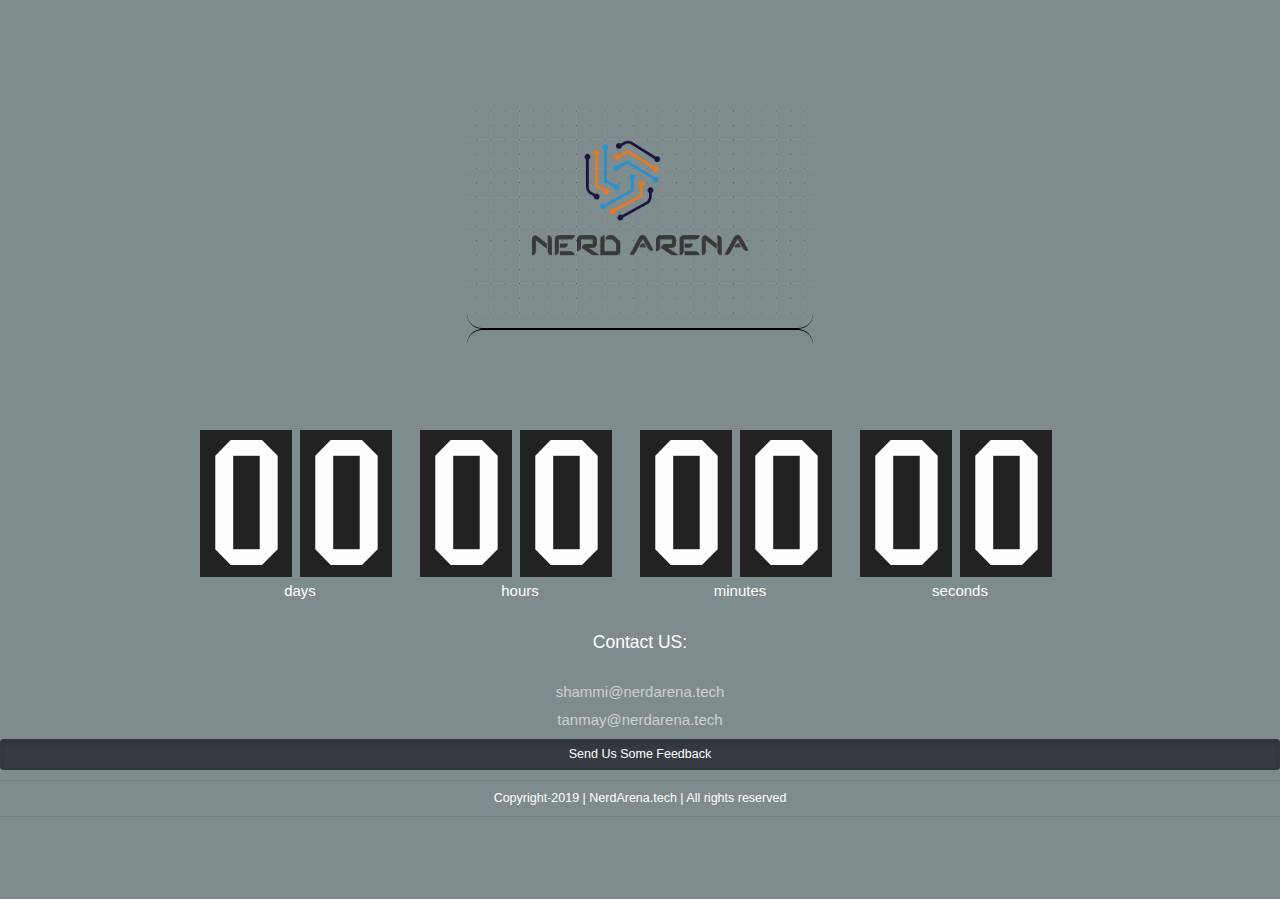
<file: index.html>
<!DOCTYPE html>
<html>
<head>
    <meta http-equiv="Content-Type" content="text/html; charset=utf-8" />
    <title>Nerd Arena</title>
    <link href="css/style.css" rel="stylesheet" />
    <link href="css/mb-comingsoon-iceberg.css" rel="stylesheet"/>
    <link rel="stylesheet" href="https://stackpath.bootstrapcdn.com/bootstrap/4.3.1/css/bootstrap.min.css" integrity="sha384-ggOyR0iXCbMQv3Xipma34MD+dH/1fQ784/j6cY/iJTQUOhcWr7x9JvoRxT2MZw1T" crossorigin="anonymous">
    <link href="landscape_animation_css.css"/>
 </head>
<body>
    <section class="gray color-2 ">
        <div class="inner-page">
            <div class="row">
                <div class="col-xs-4 col-xs-offset-4">
                    <img class="img-responsive centered" src="img/Nerd.png" />
                    <hr class="style-seven">
                </div>
                    <!-- <hr class="style-seven"> -->
            </div>
            <div class="text-center hgroup">
                <!-- <h1 class="page-headline large">Nerd Arena</h1> -->
                <!-- <h3>Your New Favourite Tech News Website Is Coming Soon!</h3> -->
            </div>
        </div>
        <div class="row centered text-center" id="myCounter"></div>
        <div class="text-center">
            <h3> Contact US: </h3><br>
            <p><a href="mailto:sanmay@nerdarena.tech" title="Write us"><h4>shammi@nerdarena.tech</h4></a>
            </p>
            <p><a href="mailto:tanmay@nerdarena.tech" title="Write us"><h4>tanmay@nerdarena.tech</h4></a>
            </p>

        </div>
        <!-- <button type="button" class="btn btn-outline-dark btn-lg btn-block"> Send Us Some Feedback </button> -->
        <a href="https://forms.gle/qGjstH9bkYJ8chVQA" class="btn btn-lg active btn-outline-dark btn-block" role="button" aria-pressed="true">Send Us Some Feedback</a>
        <a href="landscape_animation_html.html"></a>
        <hr>
            <center> <h5> Copyright-2019     |      NerdArena.tech       |        All rights reserved </h5></center>
        <hr>

    </section>
    <script src="//ajax.googleapis.com/ajax/libs/jquery/1.10.2/jquery.min.js"></script>
    <script>
        if (typeof jQuery == 'undefined') {
            document.write(unescape("%3Cscript src='js/Lib/jquery-1.11.0.min.js' type='text/javascript'%3E%3C/script%3E"));
        }
    </script>
    <script src="landscape_animation_JS.js"></script>
    <script src="js/jquery.mb-comingsoon.min.js"></script>
    <script type="text/javascript">
        $(function () {
            var $section = $('section');
            $(window).on("resize", function () {
                var dif = Math.max($(window).height() - $section.height(), 0);
                var padding = Math.floor(dif / 2) + 'px';
                $section.css({ 'padding-top': padding, 'padding-bottom': padding });
            }).trigger("resize");
            $('#myCounter').mbComingsoon({ expiryDate: new Date(2020, 1, 1, 1, 1), speed:100 });
            setTimeout(function () {
                $(window).resize();
            }, 200);
        });

    </script>

</body>
</html>
</file>
<file: css/mb-comingsoon-iceberg.css>
@import url(http://fonts.googleapis.com/css?family=Iceberg&text=0123456789);
.counter-group {
  margin: 30px auto;
  display: inline-block;
}
hr.style-seven {
    overflow: visible; /* For IE */
    height: 30px;
    border-style: solid;
    border-color: black;
    border-width: 1px 0 0 0;
    border-radius: 20px;
}
hr.style-seven:before { /* Not really supposed to work, but does */
    display: block;
    content: "";
    height: 30px;
    margin-top: -31px;
    border-style: solid;
    border-color: black;
    border-width: 0 0 1px 0;
    border-radius: 20px;
}
.counter-group:before,
.counter-group:after {
  content: " ";
  display: table;
}
.counter-group:after {
  clear: both;
}
.counter-block {
  float: left;
  margin-right: 20px;
}
.counter-block .counter {
  position: relative;
  width: 200px;
  height: 150px;
  overflow: hidden;
  font-family: Iceberg, sans-serif;
}
.counter-block .counter .number {
  padding: 1%;
  width: 46%;
  height: 98%;
  background-color: #222;
  color: #fefefe;
  position: absolute;
  font-size: 180px;
  line-height: 150px;
  top: -10000px;
}
.counter-block .counter .number.tens {
  left: 0;
}
.counter-block .counter .number.units {
  left: 50%;
}
.counter-block .counter .number.hundreds {
  display: none;
}
.counter-block .counter .number.show {
  top: 0;
  z-index: 2;
}
.counter-block .counter .number.hidden-down {
  top: 100%;
}
.counter-block .counter .number.hidden-up {
  top: -100%;
  z-index: 100;
}
.counter-block .counter.with-hundreds {
  width: 300px;
}
.counter-block .counter.with-hundreds .number {
  width: 30.66%;
}
.counter-block .counter.with-hundreds .number.tens {
  left: 33.33%;
}
.counter-block .counter.with-hundreds .number.units {
  left: 66.66%;
}
.counter-block .counter.with-hundreds .number.hundreds {
  display: block;
  left: 0;
}
.counter-block .counter-caption {
  font-size: 150%;
}
@media (max-width: 992px) {
  .counter-group {
    margin: 10px auto;
  }
  .counter-block {
    margin-right: 10px;
  }
  .counter-block .counter {
    width: 120px;
    height: 90px;
    overflow: hidden;
    font-weight: 700;
  }
  .counter-block .counter .number {
    font-size: 108px;
    line-height: 90px;
  }
  .counter-block .counter.with-hundreds {
    width: 180px;
  }
  .counter-block .counter-caption {
    font-size: 100%;
  }
}
@media (max-width: 768px) {
  .counter-group {
    margin: 0 auto;
  }
  .counter-block {
    margin-right: 8px;
  }
  .counter-block .counter {
    width: 96px;
    height: 80px;
  }
  .counter-block .counter .number {
    font-size: 86px;
    line-height: 72px;
  }
  .counter-block .counter.with-hundreds {
    width: 144px;
  }
  .counter-block .counter-caption {
    font-size: 85%;
  }
}
@media (max-width: 480px) {
  .counter-block .counter {
    width: 70px;
    height: 50px;
  }
  .counter-block .counter .number {
    font-size: 55px;
    line-height: 50px;
  }
  .counter-block .counter.with-hundreds {
    width: 91px;
  }
  .counter-block .counter-caption {
    font-size: 70%;
  }
}
</file>
<file: landscape_animation_css.css>
@import url(https://fonts.googleapis.com/css?family=Open+Sans:300);

/* Global Styles
  ---------------------------------------------- */
  html {font-family: 'Open Sans', sans-serif; background: #0D133A; height:100%; font-size: 100%; text-size-adjust: 100%; -ms-text-size-adjust: 100%; font-smoothing: antialiased;overflow: hidden;position: relative;}
  body {height:100%;overflow: hidden; margin: 0; font-size: 1em; line-height: 1.4; position: relative;}
  img { border: 0; -ms-interpolation-mode: bicubic; vertical-align: middle; }
  svg:not(:root) { overflow: hidden; }
  a{color: white;text-decoration: none;}

/* Animation globals
  ---------------------------------------------- */
  #landscape, .land, #bottom, .stags,.stag, .counter:before, #lensFlare, .sunMask{
    animation-duration: 60s;
    animation-iteration-count: infinite;
    animation-timing-function: linear;  
  }

/* Background gradients
  ---------------------------------------------- */
  #sky{
    height: 60%;
    margin-bottom: -6px;
    position: absolute;
    top: 0px;
    z-index: 2;
  }
#sky-rect{height:100%;}

  #reflection, #sunMask{
    height: 40%;
    position: absolute;
    top: 60%;
    z-index: 4;
  }
#reflection-rect{height:100%;}
  #sunMask{
    background: #0D133A;
    height: 40%;
    position: absolute;
    top: 60%;
    width: 100%;
  }

/* Stag
  ---------------------------------------------- */
  #stag{
    position: absolute;
    bottom: 15.3%;
    width: 6.3%;
    left: 38%;
    z-index: 5;
  }
  .stag{
    width:100%;
    position: absolute;
    bottom: 0px;
  }
  .stags{
    animation-name: stags;
    animation-delay:1s;
  }
  @keyframes stags{ 
    0% { fill:#0D141E;}
    4% { fill:#101522;}
    8% { fill:#121726;}
    12% { fill:#141829;}
    16% { fill:#1C1E3C;}
    20% { fill:#22214F;}
    24% { fill:#262262;}
    28% { fill:#1D4065;}
    32% { fill:#125768;}
    36% { fill:#1E4553;}
    40% { fill:#1E404E;}
    44% { fill:#1E3B49;}
    48% { fill:#1D3643;}
    52% { fill:#1C313E;}
    56% { fill:#1C3344;}
    60% { fill:#1C3449;}
    64% { fill:#1B344F;}
    68% { fill:#183454;}
    72% { fill:#242B4A;}
    76% { fill:#2B2241;}
    80% { fill:#24203C;}
    84% { fill:#1D1D37;}
    88% { fill:#151A32;}
    92% { fill:#14192C;}
    96% { fill:#111725;}
    100% { fill:#0D141E;}
  }
  #stag1{
    animation-name: stag_one;
    width: 108%;
    left: -20%;
    
  }
  @keyframes stag_one{ 
    0% {opacity:1.0;}
    15% {opacity:1.0;}
    20% {opacity:0.0;}
    90% {opacity:0.0;}
    95% {opacity:1.0;}
    100% {opacity:1.0;}
  }
  #stag2{
    animation-name: stag_two;
  }
  @keyframes stag_two{ 
    0% {opacity:0.0;}
    17% {opacity:0.0;}
    20% {opacity:1.0;}
    40% {opacity:1.0;}
    45% {opacity:0.0;}
    65% {opacity:0.0;}
    70% {opacity:1.0;}
    90% {opacity:1.0;}
    95% {opacity:0.0;}
    100% {opacity:0.0;}
  }
  #stag3{
    animation-name: stag_three;
    width: 144%;
    left: -10%;
    bottom: -3%;
  }
  @keyframes stag_three{ 
    0% {opacity:0.0;}
    15% {opacity:0.0;}
    20% {opacity:0.0;}
    40% {opacity:0.0;}
    45% {opacity:1.0;}
    65% {opacity:1.0;}
    70% {opacity:0.0;}
    100% {opacity:0.0;}
  }

/* Sun
  ---------------------------------------------- */
  .sunMask{
    position:absolute;
    width:100%;
    height:100%;
    -webkit-mask-image: gradient(linear, left 50%, left 60%, from(rgba(0,0,0,1)), to(rgba(0,0,0,0)));
    z-index: 4;
    mix-blend-mode: screen;  
    animation-name: sunFocus;
  }
  @keyframes sunFocus{ 
    0% { filter: blur(10px);opacity:0;}
    16% {filter: blur(10px);}
    20% {filter: blur(10px);}
    25% {filter: blur(5px);opacity:0;}
    30% {filter: blur(0px);opacity:1;}
    80% {filter: blur(0px);opacity:1;}
    88% {filter: blur(5px);opacity:0;}
    100% {filter: blur(10px);opacity:0;}
  }
  .sun{
    width: 100%;
    padding-bottom: 100%;
    position:absolute;   
    right: -51%;
    top: -330%;
  }
  .sun div{
    background: transparent url(https://s3-us-west-2.amazonaws.com/s.cdpn.io/21555/sun.svg);
    position: absolute;
    top: 0; bottom: 0; left: 0; right: 0;
  }    
  .suncrane{
    animation: suncrane 60s linear infinite; 
    position:absolute;
    width: 21%;
    height: 4%;
    background: transparent;
    margin: auto;
    top: 57%;
    left: 0;
    right: 0;
  }
  @keyframes suncrane{ 
    0% {transform:rotate(90deg);}
    100% {transform:rotate(-270deg);}
  }
  .sun:before{
    display:block; 
    content:' '; 
    animation: glare 60s linear infinite;  
    position:absolute;
    width: 120%;
    height: 120%;
    background: url(https://s3-us-west-2.amazonaws.com/s.cdpn.io/21555/glare.svg) no-repeat scroll center;
    top: -10%;
    left: -10%;
    background-size: 100%;
  } 

  @keyframes glare{ 
    from {transform:rotate(90deg);opacity:0.0;}
    30%{opacity:0.0;}
    36%{opacity:1.0;}
    68%{opacity:1.0;}
    74%{opacity:0.0;}
    to {transform:rotate(450deg);opacity:0.0;}
  }


  .sun:after{display: block; content:' '; position:absolute;background: white;width: 10%;height: 10%;top: 45%;border-radius: 100%;margin: auto;left: 0;right: 0;box-shadow: 0px 0px 80px 30px white;}

/* Clouds
  ---------------------------------------------- */
  .clouds{
    position: absolute;
    width: 100%;
    z-index: 4;  mix-blend-mode: screen;
    height: 100%;
  }
  .clouds svg{
    width: 60%;
    position: absolute;
    top: 51%;
    filter: blur(2px);
    opacity: 0.4;
    left: -60%;
    animation-duration: 60s;
    animation-iteration-count: infinite;
    animation-timing-function: linear;  
  animation-name: clouds;
  }
  @keyframes clouds{ 
    0% {transform: translate3d(110%, 0px, 0px);opacity: 0.0;}
    19%{opacity: 0.0;filter: blur(5px);}
    25%{opacity: 0.3;filter: blur(2px);}
    50%{opacity: 0.6;}
    75%{opacity: 0.2;}
    90%{opacity: 0.0;}
    100% {transform: translate3d(150%, 0px, 0px);opacity: 0.0}
  }

/* Lens flare
  ---------------------------------------------- */
  .lighting{
    width: 100%;
    height: 100%;
    position: absolute;
    z-index: 8;  
    opacity: 0.3;
    -webkit-mask-image: gradient(linear, left 50%, left 60%, from(rgba(0,0,0,1)), to(rgba(0,0,0,1)));
    mix-blend-mode: screen;
    pointer-events: none;
    filter: blur(3px);
  }
  .lighting .suncrane{
    width: 100%;
  }
  #lensFlare{ 
    transform: rotate(16deg) translate3d(9%, -47%, 0px) scale(1); 
    animation-name: flaring;
  }

  @keyframes flaring{ 
    0% { transform: rotate(16deg) translate3d(9%, -47%, 0px) scale(1); opacity: 0.0;}
    28% { transform: rotate(16deg) translate3d(9%, -47%, 0px) scale(1); opacity: 0.0; }
    35% { transform: rotate(16deg) translate3d(9%, -47%, 0px) scale(1); opacity: 1.0; }
    70% { transform: rotate(16deg) translate3d(9%, -47%, 0px) scale(1); opacity: 1.0; } 
    78% { transform: rotate(16deg) translate3d(9%, -47%, 0px) scale(1); opacity: 0.0; }
    100% { transform: rotate(16deg) translate3d(9%, -47%, 0px) scale(1); opacity: 0.0; }
  }

/* Sun on lake twinkles
  ---------------------------------------------- */
  .twinkleWrap{
    position: absolute;
    z-index: 4;
    width:100%;
    height:100%;
    top:0; 
    opacity: 0.55;
  }

  .twinkles{
      width: 2.3%;
      position: absolute;
      right: 49.2%;
      top: 72.5%;
      animation: twinkles 60s linear infinite;
  }
  @keyframes twinkles{ 
    0% {transform: translate(450%, 0%);opacity:0.0;}
    32%{opacity:0.0;}
    34%{opacity:1.0;}
    36.5% {transform: translate(450%, 0%);}
    54% {transform: translate(0%, 0%);}
    72% {transform: translate(-450%, 0%);opacity:1.0;}
    78%{opacity:0.0;}
    100% {transform: translate(-450%, 0%);opacity:0.0;}
  }
  .twinkles:before{
    content:' '; 
    display: none;
    position:absolute;
    height: 600px;
    width:3px;
    background:red;
    top: -600px;
    left: 50%;
  }
  .twinkles svg{
      width: 100%;
      position: absolute;
      top: 0;
  }
  #twinkle1{
    animation: twinkle1 2s linear infinite;
  }
  @keyframes twinkle1{ 
    0% {opacity:1.0;}
    33.33% {opacity:0.0;}
    66.66% {opacity:0.0;}
    99.99% {opacity:1.0;}
    100% {opacity:1.0;}
  }
  #twinkle2{  animation: twinkle2 2s linear infinite;
  }
  @keyframes twinkle2{ 
    0% {opacity:0.0;}
    33.33% {opacity:1.0;}
    66.66% {opacity:0.0;}
    99.99% {opacity:0.0;}
    100% {opacity:0.0;}
  }
  #twinkle3{ animation: twinkle3 2s linear infinite;
  }
  @keyframes twinkle3{ 
    0% {opacity:0.0;}
    33.33% {opacity:0.0;}
    66.66% {opacity:1.0;}
    99.99% {opacity:0.0;}
    100% {opacity:0.0;}
  }

/* Vignette
  ---------------------------------------------- */
  .vignette{
    background: radial-gradient(transparent 60%, rgb(1, 14, 39) 130%);
    background-size: cover;
    height: 100%;
    z-index: 9;
    position: absolute;
    width: 100%; 
    pointer-events: none;
}

/* Stars
  ---------------------------------------------- */
  .stars{
    height: 100%;
    z-index: 2;
    position: absolute;
    width: 100%; 
     
    overflow: hidden;
  }
  .starWrap{
    height: 60%;
    width: 100%; 
    position:relative;
  }
  .starProject{
    overflow: hidden;
  }
  .starReflect{
    overflow: hidden;
    height: 40%;
    opacity: 0.9;
    top: 1%;
  }
  #stars{
    position: absolute;
    width: 120%;
    border-radius: 100%;
    margin: auto;
    left: -10%;
    right: 0;
    animation: stars 120s linear infinite;  
    transform: rotate(0deg);
    top: -35%;
  }

  @keyframes stars{ 
    100% {transform: rotate(-360deg);}
  }

  #starReflection{
    position: absolute;
    width: 120%;
    border-radius: 100%;
    margin: auto;
    left: -10%;
    right: 0;
    animation: starsReflect 120s linear infinite;  
    transform: rotate(0deg);
    top:initial;
    bottom: -102%;
  }
  @keyframes starsReflect{ 
    100% {transform: rotate(360deg);}
  }

/* Sprites 
  ----------------------------------------------- */
  .spriteWrap{
    height: 100%;
    width: 100%;
    position: absolute;
    z-index: 13;
    animation: sprites 60s linear infinite;    
    pointer-events: none;
  }
  @keyframes sprites{ 
    0% {opacity:0.8;}
    20% {opacity:0.8;}
    25%{opacity:0.0;}
    73% {opacity:0.0;}
    90% {opacity:0.8;}
    100% {opacity:0.8;}
  }

  #sprites{
    height: 100%;
    width: 100%;
  }

/* Controls
  ---------------------------------------------- */
  .controls{
    position:absolute;
    top:0px;
    width 20%;
    z-index: 10;
    background: rgba(0, 0, 0, 0.16);
    height: 100%;
    width: 380px;
    padding: 23px;
    transform: translate3d(-250px, 0px, 0px); 
    -moz-transform: translate3d(-250px, 0px, 0px); 
    -o-transform: translate3d(-250px, 0px, 0px); 
    -ms-transform: translate3d(-250px, 0px, 0px); 
    transform: translate3d(-250px, 0px, 0px);
    opacity: 0;
  }
  .controls, .controls *{
    box-sizing: border-box;
    -moz-box-sizing: border-box;
    box-sizing: border-box;
    transition: all 0.25s ease; -moz-transition: all 0.25s ease; -o-transition: all 0.25s ease; transition: all 0.25s ease;
  }
  .controls:hover{
    transform: translate3d(0px, 0px, 0px);
    -moz-transform: translate3d(0px, 0px, 0px);
    -o-transform: translate3d(0px, 0px, 0px);
    -ms-transform: translate3d(0px, 0px, 0px);
    transform: translate3d(0px, 0px, 0px);
    opacity: 1.0;
  }
  .controls ul{
    margin: 0px;
    padding: 0px;
    list-style: none;
  }
  .controls ul li{
    border-bottom: 1px solid rgba(255, 255, 255, 0.09);
    color: white;
  }
  .controls ul li span.title{
    display: inline-block;
    padding: 10px 0px;
  }
  .controls ul li a{
    display: block;
    padding: 10px 0px;
  }
  .controls ul li a:hover{
    padding-left: 10px;
  }
  .controls ul li a.active{}
  .controls ul li a.active:after{content: 'on';float: right;}
  .controls audio{
    width: 100%;
    opacity: 0.2;
    position: relative;
    width: 80%;
    display: inline-block;
    top: 8px;
    float: right;
  }
  .controls audio:hover{opacity:1.0;}
  .noise{
    width:100%;
    height:100%;
    background:transparent;
    opacity:0.03;
    z-index: 9;
    position: absolute;
    top: 0;
    pointer-events: none;
  }
  .noise.active{
    background: transparent url(https://s3-us-west-2.amazonaws.com/s.cdpn.io/21555/static2.gif);
    opacity: 0.015;
    background-size: 620px;
  }
  .counter{
    color: rgba(255, 255, 255, 0.12);
    position: absolute;
    width: calc(100% - 46px);
    bottom: 21px;
    text-align:justify;
    font-size: 0px;
  }
  .counter:before{
    content: ':';
    display:inline-block;
    position: absolute;
    animation-name: timer;
    background: rgba(255, 255, 255, 0.03);
    text-align: right;
    left:0px;
    bottom: 0px;
    color: transparent;
    border-right: 1px solid rgba(255, 255, 255, 0.13);
    line-height: 34px;
  }
  @keyframes timer{ 
    0% { width:0%; }
    100% { width:100%; }
  }

/* Landscape
  ---------------------------------------------- */
  #landscape{
    width: 100.02%;
    position: absolute;
    bottom: 11%;
    z-index: 5;
    animation-name: focus;
  }
   @keyframes focus{ 
    0% { filter: blur(5px);}
    16% {filter: blur(2px);}
    20% {filter: blur(0px);}
    80% {filter: blur(0px);}
    88% {filter: blur(2px);}
    100% {filter: blur(5px);}
  }

  #bottom{
    animation-name: bottomFill;
    height: 100%;
    position: absolute;
    top: 88%;
    width: 100%;
    z-index: 5;
    animation-delay:1s;
  }
  @keyframes bottomFill{ 
    0% { background:#0D141E; }
    4% { background:#101522; }
    8% { background:#121726; }
    12% { background:#141829; }
    16% { background:#1C1E3C; }
    20% { background:#22214F; }
    24% { background:#262262; }
    28% { background:#1D4065; }
    32% { background:#125768; }
    36% { background:#1E4553; }
    40% { background:#1E404E; }
    44% { background:#1E3B49; }
    48% { background:#1D3643; }
    52% { background:#1C313E; }
    56% { background:#1C3344; }
    60% { background:#1C3449; }
    64% { background:#1B344F; }
    68% { background:#183454; }
    72% { background:#242B4A; }
    76% { background:#2B2241; }
    80% { background:#24203C; }
    84% { background:#1D1D37; }
    88% { background:#151A32; }
    92% { background:#14192C; }
    96% { background:#111725; }
    100% { background:#0D141E; }
  }

  /* Land - layer 1 animation */
  #landscape .layer1 {
      fill:#F1F2F2;
      animation-name: layer1;
      animation-delay:1s;
  }
  @keyframes layer1{ 
    0% { fill:#244154; }
    4% { fill:#344358; }
    8% { fill:#42465D; }
    12% { fill:#4F4761; }
    16% { fill:#7E5773; }
    20% { fill:#A3517F; }
    24% { fill:#F3829F; }
    28% { fill:#D4B2AF; }
    32% { fill:#AEDABB; }
    36% { fill:#A1D6D6; }
    40% { fill:#9ED5DD; }
    44% { fill:#9AD4E4; }
    48% { fill:#97D3EA; }
    52% { fill:#92D3F4; }
    56% { fill:#95C8DA; }
    60% { fill:#96BDC5; }
    64% { fill:#96B3B2; }
    68% { fill:#96AA9E; }
    72% { fill:#AF866A; }
    76% { fill:#C0633B; }
    80% { fill:#9D5E51; }
    84% { fill:#7B5960; }
    88% { fill:#59546D; }
    92% { fill:#484E64; }
    96% { fill:#37475C; }
    100% { fill:#244154; }
  }

  /* Land - layer 2 animation */
  #landscape .layer2 {
      fill:#E6E7E8;
      animation-name: layer2;
      animation-delay:1s;
  }
  @keyframes layer2{ 
    0% { fill:#0F2B46; }
    4% { fill:#1C2D4A; }
    8% { fill:#272E4E; }
    12% { fill:#302F52; }
    16% { fill:#663966; }
    20% { fill:#913776; }
    24% { fill:#D94A93; }
    28% { fill:#BB94AD; }
    32% { fill:#76CCCE; }
    36% { fill:#6BAEC9; }
    40% { fill:#62A7CA; }
    44% { fill:#59A0CB; }
    48% { fill:#5099CC; }
    52% { fill:#4692CF; }
    56% { fill:#4D8FBD; }
    60% { fill:#518CAF; }
    64% { fill:#548AA1; }
    68% { fill:#578793; }
    72% { fill:#7E6768; }
    76% { fill:#8F4244; }
    80% { fill:#74404D; }
    84% { fill:#593D55; }
    88% { fill:#393B5D; }
    92% { fill:#2C3655; }
    96% { fill:#1F304E; }
    100% { fill:#0F2B46; }
  }

  /* Land - layer 3 animation */
  #landscape .layer3 {
      fill:#D1D3D4;
      animation-name: layer3;
      animation-delay:1s;
  }
  @keyframes layer3{ 
    0% { fill:#0F2944; }
    4% { fill:#1B2B47; }
    8% { fill:#252C4B; }
    12% { fill:#2E2D4E; }
    16% { fill:#5F3663; }
    20% { fill:#863572; }
    24% { fill:#C8458D; }
    28% { fill:#A48BAB; }
    32% { fill:#68BFC7; }
    36% { fill:#54A4C8; }
    40% { fill:#4F9EC8; }
    44% { fill:#4B98C7; }
    48% { fill:#4691C7; }
    52% { fill:#408BC8; }
    56% { fill:#4688B7; }
    60% { fill:#4984A9; }
    64% { fill:#4C819C; }
    68% { fill:#4E7E8F; }
    72% { fill:#776167; }
    76% { fill:#893E45; }
    80% { fill:#6F3C4C; }
    84% { fill:#543A52; }
    88% { fill:#353758; }
    92% { fill:#2A3351; }
    96% { fill:#1E2E4A; }
    100% { fill:#0F2944; }
  }

  /* Land - layer 4 animation */
  #landscape .layer4 {
      fill:#BCBEC0;
      animation-name: layer4;
      animation-delay:1s;
  }
  @keyframes layer4{ 
    0% { fill:#0F2841; }
    4% { fill:#1A2945; }
    8% { fill:#232A48; }
    12% { fill:#2B2A4B; }
    16% { fill:#59335F; }
    20% { fill:#7C336D; }
    24% { fill:#B84089; }
    28% { fill:#9683A5; }
    32% { fill:#57B5C1; }
    36% { fill:#4798BD; }
    40% { fill:#4391BC; }
    44% { fill:#408BBB; }
    48% { fill:#3D85BA; }
    52% { fill:#397FBA; }
    56% { fill:#3E7DAC; }
    60% { fill:#407AA1; }
    64% { fill:#427896; }
    68% { fill:#44768B; }
    72% { fill:#705B66; }
    76% { fill:#823B46; }
    80% { fill:#69394B; }
    84% { fill:#503650; }
    88% { fill:#323454; }
    92% { fill:#27304D; }
    96% { fill:#1C2C47; }
    100% { fill:#0F2841; }
  }

  /* Land - layer 5 animation */
  #landscape .layer5 {
      fill:#A7A9AC;
      animation-name: layer5;
      animation-delay:1s;
  }
  @keyframes layer5{ 
    0% { fill:#0E263F; }
    4% { fill:#192742; }
    8% { fill:#212745; }
    12% { fill:#292848; }
    16% { fill:#51305B; }
    20% { fill:#6E3068; }
    24% { fill:#A23B82; }
    28% { fill:#84799F; }
    32% { fill:#44AABC; }
    36% { fill:#3A8DB3; }
    40% { fill:#3887B1; }
    44% { fill:#3680AF; }
    48% { fill:#347AAD; }
    52% { fill:#3273AB; }
    56% { fill:#3672A1; }
    60% { fill:#387198; }
    64% { fill:#396F90; }
    68% { fill:#3A6E87; }
    72% { fill:#695565; }
    76% { fill:#7C3747; }
    80% { fill:#64354A; }
    84% { fill:#4B334D; }
    88% { fill:#2E314F; }
    92% { fill:#252D4A; }
    96% { fill:#1B2A44; }
    100% { fill:#0E263F; }
  }

  /* Land - layer 6 animation */
  #landscape .layer6 {
      fill:#939598;
      animation-name: layer6;
      animation-delay:1s;
  }
  @keyframes layer6{ 
    0% { fill:#0E243C; }
    4% { fill:#18253F; }
    8% { fill:#202542; }
    12% { fill:#262544; }
    16% { fill:#482C56; }
    20% { fill:#612D63; }
    24% { fill:#8D357C; }
    28% { fill:#6F719B; }
    32% { fill:#00A1BC; }
    36% { fill:#2583A8; }
    40% { fill:#287CA3; }
    44% { fill:#2A759F; }
    48% { fill:#2D6F9A; }
    52% { fill:#2E6895; }
    56% { fill:#2F6891; }
    60% { fill:#30678D; }
    64% { fill:#306788; }
    68% { fill:#306683; }
    72% { fill:#625064; }
    76% { fill:#753347; }
    80% { fill:#5E3249; }
    84% { fill:#47304A; }
    88% { fill:#2B2E4B; }
    92% { fill:#222A46; }
    96% { fill:#192741; }
    100% { fill:#0E243C; }
  }

  /* Land - layer 7 animation */
  #landscape .layer7 {
      fill:#808285;
      animation-name: layer7;
      animation-delay:1s;
  }
  @keyframes layer7{ 
    0% { fill:#102237; }
    4% { fill:#18223A; }
    8% { fill:#1E233D; }
    12% { fill:#242340; }
    16% { fill:#402952; }
    20% { fill:#542A5E; }
    24% { fill:#793177; }
    28% { fill:#5F668F; }
    32% { fill:#0A8FA7; }
    36% { fill:#237595; }
    40% { fill:#256F90; }
    44% { fill:#27698C; }
    48% { fill:#286387; }
    52% { fill:#285D82; }
    56% { fill:#285E82; }
    60% { fill:#285F81; }
    64% { fill:#275F81; }
    68% { fill:#255F7F; }
    72% { fill:#574A63; }
    76% { fill:#683148; }
    80% { fill:#542F48; }
    84% { fill:#3F2D47; }
    88% { fill:#242742; }
    92% { fill:#202841; }
    96% { fill:#19253C; }
    100% { fill:#102237; }
  }

  /* Land - layer 8 animation */
  #landscape .layer8 {
      fill:#6D6E71;
      animation-name: layer8;
      animation-delay:1s;
  }
  @keyframes layer8{ 
    0% { fill:#111F31; }
    4% { fill:#172034; }
    8% { fill:#1C2037; }
    12% { fill:#20213B; }
    16% { fill:#37274C; }
    20% { fill:#472759; }
    24% { fill:#662C71; }
    28% { fill:#4F5C83; }
    32% { fill:#118095; }
    36% { fill:#206983; }
    40% { fill:#21637E; }
    44% { fill:#225D7A; }
    48% { fill:#225775; }
    52% { fill:#225270; }
    56% { fill:#235372; }
    60% { fill:#235574; }
    64% { fill:#235675; }
    68% { fill:#235676; }
    72% { fill:#4C445F; }
    76% { fill:#5B2F49; }
    80% { fill:#4A2C47; }
    84% { fill:#382A44; }
    88% { fill:#242742; }
    92% { fill:#1E253D; }
    96% { fill:#182338; }
    100% { fill:#111F31; }
  }

  /* Land - layer 9 animation */
  #landscape .layer9 {
      fill:#58595B;
      animation-name: layer9;
      animation-delay:1s;
  }
  @keyframes layer9{ 
    0% { fill:#111C2B; }
    4% { fill:#151D2E; }
    8% { fill:#191E32; }
    12% { fill:#1D1E35; }
    16% { fill:#2F2447; }
    20% { fill:#3A2454; }
    24% { fill:#52296C; }
    28% { fill:#405279; }
    32% { fill:#137185; }
    36% { fill:#1C5C72; }
    40% { fill:#1C576E; }
    44% { fill:#1C5269; }
    48% { fill:#1B4C64; }
    52% { fill:#1A475F; }
    56% { fill:#1C4A63; }
    60% { fill:#1E4B67; }
    64% { fill:#1F4D6A; }
    68% { fill:#204E6D; }
    72% { fill:#413E5A; }
    76% { fill:#4E2D49; }
    80% { fill:#402A45; }
    84% { fill:#312742; }
    88% { fill:#20243E; }
    92% { fill:#1B2238; }
    96% { fill:#171F32; }
    100% { fill:#111C2B; }
  }

  /* Land - layer 10 animation */
  #landscape .layer10 {
      fill:#414042;
      animation-name: layer10;
      animation-delay:1s;
  }
  @keyframes layer10{ 
    0% { fill:#101825; }
    4% { fill:#131928; }
    8% { fill:#161A2C; }
    12% { fill:#181B2F; }
    16% { fill:#262141; }
    20% { fill:#2C214F; }
    24% { fill:#3D2567; }
    28% { fill:#30486F; }
    32% { fill:#136476; }
    36% { fill:#165163; }
    40% { fill:#154C5E; }
    44% { fill:#144759; }
    48% { fill:#134254; }
    52% { fill:#113D4F; }
    56% { fill:#154055; }
    60% { fill:#19425A; }
    64% { fill:#1B445F; }
    68% { fill:#1E4564; }
    72% { fill:#363856; }
    76% { fill:#412A49; }
    80% { fill:#352744; }
    84% { fill:#29243F; }
    88% { fill:#1C203A; }
    92% { fill:#191F33; }
    96% { fill:#151C2C; }
    100% { fill:#101825; }
  }

  /* Land - layer 11 animation */
  #landscape .layer11 {
      fill:#232323;
      animation-name: layer11;
      animation-delay:1s;
  }
  @keyframes layer11{ 
    0% { fill:#0D141E;  transform: skew(0deg, 0deg) translate3d(0px, 0px, 0px);}
    4% { fill:#101522;  transform: skew(1deg, 0deg) translate3d(-0.5%, 0px, 0px);}
    8% { fill:#121726;  transform: skew(0deg, 0deg) translate3d(0px, 0px, 0px);}
    12% { fill:#141829; transform: skew(-1deg, 0deg) translate3d(0.5%, 0px, 0px);}
    16% { fill:#1C1E3C; transform: skew(0deg, 0deg) translate3d(0px, 0px, 0px);}
    20% { fill:#22214F; transform: skew(1deg, 0deg) translate3d(-0.5%, 0px, 0px);}
    24% { fill:#262262; transform: skew(0deg, 0deg) translate3d(0px, 0px, 0px);}
    28% { fill:#1D4065; transform: skew(-1deg, 0deg) translate3d(0.5%, 0px, 0px);}
    32% { fill:#125768; transform: skew(0deg, 0deg) translate3d(0px, 0px, 0px);}
    36% { fill:#1E4553; transform: skew(1deg, 0deg) translate3d(-0.5%, 0px, 0px);}
    40% { fill:#1E404E; transform: skew(0deg, 0deg) translate3d(0px, 0px, 0px);}
    44% { fill:#1E3B49; transform: skew(-1deg, 0deg) translate3d(0.5%, 0px, 0px);}
    48% { fill:#1D3643; transform: skew(0deg, 0deg) translate3d(0px, 0px, 0px);}
    52% { fill:#1C313E; transform: skew(1deg, 0deg) translate3d(-0.5%, 0px, 0px);}
    56% { fill:#1C3344; transform: skew(0deg, 0deg) translate3d(0px, 0px, 0px);}
    60% { fill:#1C3449; transform: skew(-1deg, 0deg) translate3d(0.5%, 0px, 0px);}
    64% { fill:#1B344F; transform: skew(0deg, 0deg) translate3d(0px, 0px, 0px);}
    68% { fill:#183454; transform: skew(1deg, 0deg) translate3d(-0.5%, 0px, 0px);}
    72% { fill:#242B4A; transform: skew(0deg, 0deg) translate3d(0px, 0px, 0px);}
    76% { fill:#2B2241; transform: skew(-1deg, 0deg) translate3d(0.5%, 0px, 0px);}
    80% { fill:#24203C; transform: skew(0deg, 0deg) translate3d(0px, 0px, 0px);}
    84% { fill:#1D1D37; }
    88% { fill:#151A32; }
    92% { fill:#14192C; }
    96% { fill:#111725; }
    100% { fill:#0D141E; }
  }

/* Aspect ratio media queries
  ---------------------------------------------- */

  /* 3/2 and 6/1 -- out of range*/
  @media screen and (min-aspect-ratio: 3/1) and (max-aspect-ratio: 6/1){
    body{background: rgb(31, 60, 80);}
    body:before{content:'Aspect ratio out of range - too wide';color: white;text-align: center;width: 100%;height: 100%;display: block;position: absolute;top: 50%;}
    #sky, #reflection, #sunMask, #landscape, #bottom, #stag, .controls, .stars, .sunMask, .clouds, .lighting, .vignette, .twinkleWrap,.spriteWrap{display: none;}
  }

  /* 14/5 and 3/1 */
  @media screen and (min-aspect-ratio: 14/5) and (max-aspect-ratio: 7/2){
    .twinkles{}
    #reflection, #sunMask{height: 42%;}
    #landscape{bottom: -3%;}
    #bottom{top: 101%;}
    #stag{bottom: 3%;}
    .sun{top: -570%;}
    .twinkles{top: 77%;}
  }
  /* 5/2 and 14/5 */
  @media screen and (min-aspect-ratio: 5/2) and (max-aspect-ratio: 14/5){
    .twinkles{top: 75%;}
    #reflection, #sunMask{}
    #landscape{bottom: 1%;}
    #bottom{top: 98%;}
    #stag{bottom: 7%;}
    .sun{top: -532%;}
  }
  /* 9/4 and 5/2 */
  @media screen and (min-aspect-ratio: 9/4) and (max-aspect-ratio: 5/2){
    .twinkles{top: 75%;}
    #reflection, #sunMask{height: 40%;}
    #landscape{bottom: 5%;}
    #bottom{top: 94%;}
    #stag{bottom: 10%;}
    .sun{top: -452%;}
  }
  /* 11/5 and 9/4 */
  @media screen and (min-aspect-ratio: 11/5) and (max-aspect-ratio: 9/4){
    .twinkles{}
    #reflection, #sunMask{}
    #landscape{bottom: 6%;}
    #bottom{top: 93%;}
    #stag{
    bottom: 11%;}
    .sun{top: -410%;}
  }
  /* 13/6 and 11/5 */
  @media screen and (min-aspect-ratio: 13/6) and (max-aspect-ratio: 11/5){
    .twinkles{}
    #reflection, #sunMask{height: 37%;}
    #landscape{bottom: 6%;}
    #bottom{top: 93%;}
    #stag{bottom: 11%;}
    .sun{}
  }

  /* 15/7 and 13/6 */
  @media screen and (min-aspect-ratio: 15/7) and (max-aspect-ratio: 13/6){
    .twinkles{}
    #reflection, #sunMask{height: 31%;}
    #landscape{bottom: 7%;}
    #bottom{top: 92%;}
    #stag{bottom: 12%;}
    .sun{}
  }

  /* 2/1 and 15/7 */
  @media screen and (min-aspect-ratio: 2/1) and (max-aspect-ratio: 15/7){
    .twinkles{}
    #reflection, #sunMask{height: 31%;}
    #landscape{bottom: 8%;}
    #bottom{top: 91%;}
    #stag{bottom: 12%;}
    .sun{top: -370%;}
  }

  @media screen and (min-aspect-ratio: 15/8) and (max-aspect-ratio: 2/1){
    .twinkles{}
    #reflection, #sunMask{height: 30%;}
    #landscape{}
    #bottom{}
    #stag{bottom: 15%;}
    .sun{}
  }

  /* 7/4 and 15/8 */
  @media screen and (min-aspect-ratio: 7/4) and (max-aspect-ratio: 15/8){
    .twinkles{top: 71%;}
    #reflection, #sunMask{height: 28%;}
    #landscape{bottom: 13%;}
    #bottom{top: 86%;}
    #stag{bottom: 17%;}
    .sun{top: -300%;}
  }
  /* 11/7 and 7/4 */
  @media screen and (min-aspect-ratio: 11/7) and (max-aspect-ratio: 7/4){
    .twinkles{top: 69%;}
    #reflection, #sunMask{height: 24%;}
    #landscape{bottom: 16%;}
    #bottom{top: 83%;}
    #stag{bottom: 20%;}
    .sun{top: -270%;}
  }
  /* 13/9 and 11/7 */
  @media screen and (min-aspect-ratio: 13/9) and (max-aspect-ratio: 11/7){
    .twinkles{top: 68%;}
    #reflection, #sunMask{height: 22%;}
    #landscape{bottom: 18%;}
    #bottom{top: 81%;}
    #stag{bottom: 21.6%;}
    .sun{top: -240%;}
  }
  /* 4/3 and 13/9 */
  @media screen and (min-aspect-ratio: 4/3) and (max-aspect-ratio: 13/9){
    .twinkles{top: 66%;}
    #reflection, #sunMask{height: 19%;}
    #landscape{bottom: 22%;}
    #bottom{top: 77%;}
    #stag{bottom: 25%;}
    .sun{top: -230%;}
  }
  /* 8/7 and 4/3 */
  @media screen and (min-aspect-ratio: 8/7) and (max-aspect-ratio: 4/3){
    .twinkles{top: 65%;}
    #reflection, #sunMask{height: 18%;}
    #landscape{bottom: 23%;}
    #bottom{top: 76%;}
    #stag{bottom: 25.3%;}
    .sun{top: -180%;}
  }
  /* 14/15 and 8/7 */
  @media screen and (min-aspect-ratio: 14/15) and (max-aspect-ratio: 8/7){
    .twinkles{top: 63%;width: 3%;}
    #reflection, #sunMask{height: 17%;}
    #landscape{bottom: 26%;}
    #bottom{top: 73.8%;}
    #stag{bottom: 28.3%;}
    .sun{top: -140%;}
  }
  /* 5/6 and 14/15 */
  @media screen and (min-aspect-ratio: 5/6) and (max-aspect-ratio: 14/15){
    .twinkles{top: 63%; width: 3%;}
    #reflection, #sunMask{height: 13%;}
    #landscape{bottom: 28%;}
    #bottom{top: 71.5%;}
    #stag{bottom: 30%;}
    .sun{top: -110%;}
  }
  /* 7/10 and 5/6 */
  @media screen and (min-aspect-ratio: 7/10) and (max-aspect-ratio: 5/6){
    .twinkles{top: 62%; width: 3%;}
    #reflection, #sunMask{height: 11%;}
    #landscape{bottom: 30%;}
    #bottom{top: 69.6%;}
    #stag{bottom: 31.8%;}
    .sun{top: -70%;}
  }
  /* 5/9 and 7/10 */
  @media screen and (min-aspect-ratio: 5/9) and (max-aspect-ratio: 7/10){
    .twinkles{top: 62%; width: 3%;}
    #reflection, #sunMask{height: 8%;}
    #landscape{bottom: 32%;}
    #bottom{top: 67.5%;}
    #stag{bottom: 33.5%;}
    .sun{top: -55%;}
  }

  /* 1/10 and 5/9 --- out of range*/
  @media screen and (min-aspect-ratio: 1/10) and (max-aspect-ratio: 5/9){
    body{background: rgb(31, 60, 80);}
    body:before{content:'Aspect ratio out of range - too narrow';color: white;text-align: center;width: 100%;height: 100%;display: block;position: absolute;top: 50%;}
    #sky, #reflection, #sunMask, #landscape, #bottom, #stag, .controls, .stars, .sunMask, .clouds, .lighting, .vignette, .twinkleWrap,.spriteWrap{display: none;}
  }
</file>
<file: css/style.css>
/*
 *  Urbino.less
 *  Twitter Bootstrap 3 Template
 *
 *  ALL RIGHTS RESERVED.
 *  magicbusmultimedia.net
 *
 */
/*!
 * Bootstrap v3.0.0
 *
 * Copyright 2013 Twitter, Inc
 * Licensed under the Apache License v2.0
 * http://www.apache.org/licenses/LICENSE-2.0
 *
 * Designed and built with all the love in the world by @mdo and @fat.
 */
/*! normalize.css v3.0.0 | MIT License | git.io/normalize */
html {
  font-family: sans-serif;
  -ms-text-size-adjust: 100%;
  -webkit-text-size-adjust: 100%;
}
body {
  margin: 0;
}
article,
aside,
details,
figcaption,
figure,
footer,
header,
hgroup,
main,
nav,
section,
summary {
  display: block;
}
audio,
canvas,
progress,
video {
  display: inline-block;
  vertical-align: baseline;
}
audio:not([controls]) {
  display: none;
  height: 0;
}
[hidden],
template {
  display: none;
}
a {
  background: transparent;
}
a:active,
a:hover {
  outline: 0;
}
abbr[title] {
  border-bottom: 1px dotted;
}
b,
strong {
  font-weight: bold;
}
dfn {
  font-style: italic;
}
h1 {
  font-size: 2em;
  margin: 0.67em 0;
}
mark {
  background: #ff0;
  color: #000;
}
small {
  font-size: 80%;
}
sub,
sup {
  font-size: 75%;
  line-height: 0;
  position: relative;
  vertical-align: baseline;
}
sup {
  top: -0.5em;
}
sub {
  bottom: -0.25em;
}
img {
  border: 0;
}
svg:not(:root) {
  overflow: hidden;
}
figure {
  margin: 1em 40px;
}
hr {
  -moz-box-sizing: content-box;
  box-sizing: content-box;
  height: 0;
}
pre {
  overflow: auto;
}
code,
kbd,
pre,
samp {
  font-family: monospace, monospace;
  font-size: 1em;
}
button,
input,
optgroup,
select,
textarea {
  color: inherit;
  font: inherit;
  margin: 0;
}
button {
  overflow: visible;
}
button,
select {
  text-transform: none;
}
button,
html input[type="button"],
input[type="reset"],
input[type="submit"] {
  -webkit-appearance: button;
  cursor: pointer;
}
button[disabled],
html input[disabled] {
  cursor: default;
}
button::-moz-focus-inner,
input::-moz-focus-inner {
  border: 0;
  padding: 0;
}
input {
  line-height: normal;
}
input[type="checkbox"],
input[type="radio"] {
  box-sizing: border-box;
  padding: 0;
}
input[type="number"]::-webkit-inner-spin-button,
input[type="number"]::-webkit-outer-spin-button {
  height: auto;
}
input[type="search"] {
  -webkit-appearance: textfield;
  -moz-box-sizing: content-box;
  -webkit-box-sizing: content-box;
  box-sizing: content-box;
}
input[type="search"]::-webkit-search-cancel-button,
input[type="search"]::-webkit-search-decoration {
  -webkit-appearance: none;
}
fieldset {
  border: 1px solid #c0c0c0;
  margin: 0 2px;
  padding: 0.35em 0.625em 0.75em;
}
legend {
  border: 0;
  padding: 0;
}
textarea {
  overflow: auto;
}
optgroup {
  font-weight: bold;
}
table {
  border-collapse: collapse;
  border-spacing: 0;
}
td,
th {
  padding: 0;
}
@media print {
  * {
    text-shadow: none !important;
    color: #000 !important;
    background: transparent !important;
    box-shadow: none !important;
  }
  a,
  a:visited {
    text-decoration: underline;
  }
  a[href]:after {
    content: " (" attr(href) ")";
  }
  abbr[title]:after {
    content: " (" attr(title) ")";
  }
  a[href^="javascript:"]:after,
  a[href^="#"]:after {
    content: "";
  }
  pre,
  blockquote {
    border: 1px solid #999;
    page-break-inside: avoid;
  }
  thead {
    display: table-header-group;
  }
  tr,
  img {
    page-break-inside: avoid;
  }
  img {
    max-width: 100% !important;
  }
  p,
  h2,
  h3 {
    orphans: 3;
    widows: 3;
  }
  h2,
  h3 {
    page-break-after: avoid;
  }
  select {
    background: #fff !important;
  }
  .navbar {
    display: none;
  }
  .table td,
  .table th {
    background-color: #fff !important;
  }
  .btn > .caret,
  .dropup > .btn > .caret {
    border-top-color: #000 !important;
  }
  .label {
    border: 1px solid #000;
  }
  .table {
    border-collapse: collapse !important;
  }
  .table-bordered th,
  .table-bordered td {
    border: 1px solid #ddd !important;
  }
}
* {
  -webkit-box-sizing: border-box;
  -moz-box-sizing: border-box;
  box-sizing: border-box;
}
*:before,
*:after {
  -webkit-box-sizing: border-box;
  -moz-box-sizing: border-box;
  box-sizing: border-box;
}
html {
  font-size: 62.5%;
  -webkit-tap-highlight-color: rgba(0, 0, 0, 0);
}
body {
  font-family: TitilliumRegular, Helvetica, Arial, sans-serif;
  font-size: 18px;
  line-height: 1.6;
  color: #333333;
  background-color: #ffffff;
}
input,
button,
select,
textarea {
  font-family: inherit;
  font-size: inherit;
  line-height: inherit;
}
a {
  color: #4baad3;
  text-decoration: none;
}
a:hover,
a:focus {
  color: #2982a8;
  text-decoration: underline;
}
a:focus {
  outline: thin dotted;
  outline: 5px auto -webkit-focus-ring-color;
  outline-offset: -2px;
}
figure {
  margin: 0;
}
img {
  vertical-align: middle;
}
.img-responsive {
  display: block;
  max-width: 100%;
  height: auto;
}
.img-rounded {
  border-radius: 0px;
}
.img-thumbnail {
  padding: 4px;
  line-height: 1.6;
  background-color: #ffffff;
  border: 1px solid #dddddd;
  border-radius: 0px;
  -webkit-transition: all 0.2s ease-in-out;
  transition: all 0.2s ease-in-out;
  display: inline-block;
  max-width: 100%;
  height: auto;
}
.img-circle {
  border-radius: 50%;
}
hr {
  margin-top: 28px;
  margin-bottom: 28px;
  border: 0;
  border-top: 1px solid #74bddd;
}
.sr-only {
  position: absolute;
  width: 1px;
  height: 1px;
  margin: -1px;
  padding: 0;
  overflow: hidden;
  clip: rect(0, 0, 0, 0);
  border: 0;
}
h1,
h2,
h3,
h4,
h5,
h6,
.h1,
.h2,
.h3,
.h4,
.h5,
.h6 {
  font-family: TitilliumLtBold, Helvetica, Arial, sans-serif;
  font-weight: 200;
  line-height: 1.3;
  color: inherit;
}
h1 small,
h2 small,
h3 small,
h4 small,
h5 small,
h6 small,
.h1 small,
.h2 small,
.h3 small,
.h4 small,
.h5 small,
.h6 small,
h1 .small,
h2 .small,
h3 .small,
h4 .small,
h5 .small,
h6 .small,
.h1 .small,
.h2 .small,
.h3 .small,
.h4 .small,
.h5 .small,
.h6 .small {
  font-weight: normal;
  line-height: 1;
  color: #999999;
}
h1,
.h1,
h2,
.h2,
h3,
.h3 {
  margin-top: 28px;
  margin-bottom: 14px;
}
h1 small,
.h1 small,
h2 small,
.h2 small,
h3 small,
.h3 small,
h1 .small,
.h1 .small,
h2 .small,
.h2 .small,
h3 .small,
.h3 .small {
  font-size: 65%;
}
h4,
.h4,
h5,
.h5,
h6,
.h6 {
  margin-top: 14px;
  margin-bottom: 14px;
}
h4 small,
.h4 small,
h5 small,
.h5 small,
h6 small,
.h6 small,
h4 .small,
.h4 .small,
h5 .small,
.h5 .small,
h6 .small,
.h6 .small {
  font-size: 75%;
}
h1,
.h1 {
  font-size: 46px;
}
h2,
.h2 {
  font-size: 38px;
}
h3,
.h3 {
  font-size: 31px;
}
h4,
.h4 {
  font-size: 23px;
}
h5,
.h5 {
  font-size: 18px;
}
h6,
.h6 {
  font-size: 16px;
}
p {
  margin: 0 0 14px;
}
.lead {
  margin-bottom: 28px;
  font-size: 20px;
  font-weight: 200;
  line-height: 1.4;
}
@media (min-width: 768px) {
  .lead {
    font-size: 27px;
  }
}
small,
.small {
  font-size: 85%;
}
cite {
  font-style: normal;
}
.text-left {
  text-align: left;
}
.text-right {
  text-align: right;
}
.text-center {
  text-align: center;
}
.text-justify {
  text-align: justify;
}
.text-muted {
  color: #999999;
}
.text-primary {
  color: #2982a8;
}
a.text-primary:hover {
  color: #1f627f;
}
.text-success {
  color: #468847;
}
a.text-success:hover {
  color: #356635;
}
.text-info {
  color: #3a87ad;
}
a.text-info:hover {
  color: #2d6987;
}
.text-warning {
  color: #c09853;
}
a.text-warning:hover {
  color: #a47e3c;
}
.text-danger {
  color: #b94a48;
}
a.text-danger:hover {
  color: #953b39;
}
.bg-primary {
  color: #fff;
  background-color: #2982a8;
}
a.bg-primary:hover {
  background-color: #1f627f;
}
.bg-success {
  background-color: #c6f1d3;
}
a.bg-success:hover {
  background-color: #9de7b3;
}
.bg-info {
  background-color: #91c8df;
}
a.bg-info:hover {
  background-color: #69b4d4;
}
.bg-warning {
  background-color: #f1e8c6;
}
a.bg-warning:hover {
  background-color: #e7d89d;
}
.bg-danger {
  background-color: #f1d3c6;
}
a.bg-danger:hover {
  background-color: #e7b39d;
}
.page-header {
  padding-bottom: 13px;
  margin: 56px 0 28px;
  border-bottom: 1px solid #eeeeee;
}
ul,
ol {
  margin-top: 0;
  margin-bottom: 14px;
}
ul ul,
ol ul,
ul ol,
ol ol {
  margin-bottom: 0;
}
.list-unstyled {
  padding-left: 0;
  list-style: none;
}
.list-inline {
  padding-left: 0;
  list-style: none;
}
.list-inline > li {
  display: inline-block;
  padding-left: 5px;
  padding-right: 5px;
}
.list-inline > li:first-child {
  padding-left: 0;
}
dl {
  margin-top: 0;
  margin-bottom: 28px;
}
dt,
dd {
  line-height: 1.6;
}
dt {
  font-weight: bold;
}
dd {
  margin-left: 0;
}
@media (min-width: 768px) {
  .dl-horizontal dt {
    float: left;
    width: 160px;
    clear: left;
    text-align: right;
    overflow: hidden;
    text-overflow: ellipsis;
    white-space: nowrap;
  }
  .dl-horizontal dd {
    margin-left: 180px;
  }
}
abbr[title],
abbr[data-original-title] {
  cursor: help;
  border-bottom: 1px dotted #999999;
}
.initialism {
  font-size: 90%;
  text-transform: uppercase;
}
blockquote {
  padding: 14px 28px;
  margin: 0 0 28px;
  font-size: 22.5px;
  border-left: 5px solid #4baad3;
}
blockquote p:last-child,
blockquote ul:last-child,
blockquote ol:last-child {
  margin-bottom: 0;
}
blockquote footer,
blockquote small,
blockquote .small {
  display: block;
  font-size: 80%;
  line-height: 1.6;
  color: #999999;
}
blockquote footer:before,
blockquote small:before,
blockquote .small:before {
  content: '\2014 \00A0';
}
.blockquote-reverse,
blockquote.pull-right {
  padding-right: 15px;
  padding-left: 0;
  border-right: 5px solid #4baad3;
  border-left: 0;
  text-align: right;
}
.blockquote-reverse footer:before,
blockquote.pull-right footer:before,
.blockquote-reverse small:before,
blockquote.pull-right small:before,
.blockquote-reverse .small:before,
blockquote.pull-right .small:before {
  content: '';
}
.blockquote-reverse footer:after,
blockquote.pull-right footer:after,
.blockquote-reverse small:after,
blockquote.pull-right small:after,
.blockquote-reverse .small:after,
blockquote.pull-right .small:after {
  content: '\00A0 \2014';
}
blockquote:before,
blockquote:after {
  content: "";
}
address {
  margin-bottom: 28px;
  font-style: normal;
  line-height: 1.6;
}
code,
kbd,
pre,
samp {
  font-family: Menlo, Monaco, Consolas, "Courier New", monospace;
}
code {
  padding: 2px 4px;
  font-size: 90%;
  color: #c7254e;
  background-color: #f9f2f4;
  white-space: nowrap;
  border-radius: 0px;
}
kbd {
  padding: 2px 4px;
  font-size: 90%;
  color: #ffffff;
  background-color: #333333;
  border-radius: 0px;
  box-shadow: inset 0 -1px 0 rgba(0, 0, 0, 0.25);
}
pre {
  display: block;
  padding: 13.5px;
  margin: 0 0 14px;
  font-size: 17px;
  line-height: 1.6;
  word-break: break-all;
  word-wrap: break-word;
  color: #333333;
  background-color: #f5f5f5;
  border: 1px solid #cccccc;
  border-radius: 0px;
}
pre code {
  padding: 0;
  font-size: inherit;
  color: inherit;
  white-space: pre-wrap;
  background-color: transparent;
  border-radius: 0;
}
.pre-scrollable {
  max-height: 340px;
  overflow-y: scroll;
}
.container {
  margin-right: auto;
  margin-left: auto;
  padding-left: 15px;
  padding-right: 15px;
}
@media (min-width: 768px) {
  .container {
    width: 750px;
  }
}
@media (min-width: 992px) {
  .container {
    width: 970px;
  }
}
@media (min-width: 1200px) {
  .container {
    width: 1170px;
  }
}
.container-fluid {
  margin-right: auto;
  margin-left: auto;
  padding-left: 15px;
  padding-right: 15px;
}
.row {
  margin-left: -15px;
  margin-right: -15px;
}
.col-xs-1, .col-sm-1, .col-md-1, .col-lg-1, .col-xs-2, .col-sm-2, .col-md-2, .col-lg-2, .col-xs-3, .col-sm-3, .col-md-3, .col-lg-3, .col-xs-4, .col-sm-4, .col-md-4, .col-lg-4, .col-xs-5, .col-sm-5, .col-md-5, .col-lg-5, .col-xs-6, .col-sm-6, .col-md-6, .col-lg-6, .col-xs-7, .col-sm-7, .col-md-7, .col-lg-7, .col-xs-8, .col-sm-8, .col-md-8, .col-lg-8, .col-xs-9, .col-sm-9, .col-md-9, .col-lg-9, .col-xs-10, .col-sm-10, .col-md-10, .col-lg-10, .col-xs-11, .col-sm-11, .col-md-11, .col-lg-11, .col-xs-12, .col-sm-12, .col-md-12, .col-lg-12 {
  position: relative;
  min-height: 1px;
  padding-left: 15px;
  padding-right: 15px;
}
.col-xs-1, .col-xs-2, .col-xs-3, .col-xs-4, .col-xs-5, .col-xs-6, .col-xs-7, .col-xs-8, .col-xs-9, .col-xs-10, .col-xs-11, .col-xs-12 {
  float: left;
}
.col-xs-12 {
  width: 100%;
}
.col-xs-11 {
  width: 91.66666666666666%;
}
.col-xs-10 {
  width: 83.33333333333334%;
}
.col-xs-9 {
  width: 75%;
}
.col-xs-8 {
  width: 66.66666666666666%;
}
.col-xs-7 {
  width: 58.333333333333336%;
}
.col-xs-6 {
  width: 50%;
}
.col-xs-5 {
  width: 41.66666666666667%;
}
.col-xs-4 {
  width: 33.33333333333333%;
}
.col-xs-3 {
  width: 25%;
}
.col-xs-2 {
  width: 16.666666666666664%;
}
.col-xs-1 {
  width: 8.333333333333332%;
}
.col-xs-pull-12 {
  right: 100%;
}
.col-xs-pull-11 {
  right: 91.66666666666666%;
}
.col-xs-pull-10 {
  right: 83.33333333333334%;
}
.col-xs-pull-9 {
  right: 75%;
}
.col-xs-pull-8 {
  right: 66.66666666666666%;
}
.col-xs-pull-7 {
  right: 58.333333333333336%;
}
.col-xs-pull-6 {
  right: 50%;
}
.col-xs-pull-5 {
  right: 41.66666666666667%;
}
.col-xs-pull-4 {
  right: 33.33333333333333%;
}
.col-xs-pull-3 {
  right: 25%;
}
.col-xs-pull-2 {
  right: 16.666666666666664%;
}
.col-xs-pull-1 {
  right: 8.333333333333332%;
}
.col-xs-pull-0 {
  right: 0%;
}
.col-xs-push-12 {
  left: 100%;
}
.col-xs-push-11 {
  left: 91.66666666666666%;
}
.col-xs-push-10 {
  left: 83.33333333333334%;
}
.col-xs-push-9 {
  left: 75%;
}
.col-xs-push-8 {
  left: 66.66666666666666%;
}
.col-xs-push-7 {
  left: 58.333333333333336%;
}
.col-xs-push-6 {
  left: 50%;
}
.col-xs-push-5 {
  left: 41.66666666666667%;
}
.col-xs-push-4 {
  left: 33.33333333333333%;
}
.col-xs-push-3 {
  left: 25%;
}
.col-xs-push-2 {
  left: 16.666666666666664%;
}
.col-xs-push-1 {
  left: 8.333333333333332%;
}
.col-xs-push-0 {
  left: 0%;
}
.col-xs-offset-12 {
  margin-left: 100%;
}
.col-xs-offset-11 {
  margin-left: 91.66666666666666%;
}
.col-xs-offset-10 {
  margin-left: 83.33333333333334%;
}
.col-xs-offset-9 {
  margin-left: 75%;
}
.col-xs-offset-8 {
  margin-left: 66.66666666666666%;
}
.col-xs-offset-7 {
  margin-left: 58.333333333333336%;
}
.col-xs-offset-6 {
  margin-left: 50%;
}
.col-xs-offset-5 {
  margin-left: 41.66666666666667%;
}
.col-xs-offset-4 {
  margin-left: 33.33333333333333%;
}
.col-xs-offset-3 {
  margin-left: 25%;
}
.col-xs-offset-2 {
  margin-left: 16.666666666666664%;
}
.col-xs-offset-1 {
  margin-left: 8.333333333333332%;
}
.col-xs-offset-0 {
  margin-left: 0%;
}
@media (min-width: 768px) {
  .col-sm-1, .col-sm-2, .col-sm-3, .col-sm-4, .col-sm-5, .col-sm-6, .col-sm-7, .col-sm-8, .col-sm-9, .col-sm-10, .col-sm-11, .col-sm-12 {
    float: left;
  }
  .col-sm-12 {
    width: 100%;
  }
  .col-sm-11 {
    width: 91.66666666666666%;
  }
  .col-sm-10 {
    width: 83.33333333333334%;
  }
  .col-sm-9 {
    width: 75%;
  }
  .col-sm-8 {
    width: 66.66666666666666%;
  }
  .col-sm-7 {
    width: 58.333333333333336%;
  }
  .col-sm-6 {
    width: 50%;
  }
  .col-sm-5 {
    width: 41.66666666666667%;
  }
  .col-sm-4 {
    width: 33.33333333333333%;
  }
  .col-sm-3 {
    width: 25%;
  }
  .col-sm-2 {
    width: 16.666666666666664%;
  }
  .col-sm-1 {
    width: 8.333333333333332%;
  }
  .col-sm-pull-12 {
    right: 100%;
  }
  .col-sm-pull-11 {
    right: 91.66666666666666%;
  }
  .col-sm-pull-10 {
    right: 83.33333333333334%;
  }
  .col-sm-pull-9 {
    right: 75%;
  }
  .col-sm-pull-8 {
    right: 66.66666666666666%;
  }
  .col-sm-pull-7 {
    right: 58.333333333333336%;
  }
  .col-sm-pull-6 {
    right: 50%;
  }
  .col-sm-pull-5 {
    right: 41.66666666666667%;
  }
  .col-sm-pull-4 {
    right: 33.33333333333333%;
  }
  .col-sm-pull-3 {
    right: 25%;
  }
  .col-sm-pull-2 {
    right: 16.666666666666664%;
  }
  .col-sm-pull-1 {
    right: 8.333333333333332%;
  }
  .col-sm-pull-0 {
    right: 0%;
  }
  .col-sm-push-12 {
    left: 100%;
  }
  .col-sm-push-11 {
    left: 91.66666666666666%;
  }
  .col-sm-push-10 {
    left: 83.33333333333334%;
  }
  .col-sm-push-9 {
    left: 75%;
  }
  .col-sm-push-8 {
    left: 66.66666666666666%;
  }
  .col-sm-push-7 {
    left: 58.333333333333336%;
  }
  .col-sm-push-6 {
    left: 50%;
  }
  .col-sm-push-5 {
    left: 41.66666666666667%;
  }
  .col-sm-push-4 {
    left: 33.33333333333333%;
  }
  .col-sm-push-3 {
    left: 25%;
  }
  .col-sm-push-2 {
    left: 16.666666666666664%;
  }
  .col-sm-push-1 {
    left: 8.333333333333332%;
  }
  .col-sm-push-0 {
    left: 0%;
  }
  .col-sm-offset-12 {
    margin-left: 100%;
  }
  .col-sm-offset-11 {
    margin-left: 91.66666666666666%;
  }
  .col-sm-offset-10 {
    margin-left: 83.33333333333334%;
  }
  .col-sm-offset-9 {
    margin-left: 75%;
  }
  .col-sm-offset-8 {
    margin-left: 66.66666666666666%;
  }
  .col-sm-offset-7 {
    margin-left: 58.333333333333336%;
  }
  .col-sm-offset-6 {
    margin-left: 50%;
  }
  .col-sm-offset-5 {
    margin-left: 41.66666666666667%;
  }
  .col-sm-offset-4 {
    margin-left: 33.33333333333333%;
  }
  .col-sm-offset-3 {
    margin-left: 25%;
  }
  .col-sm-offset-2 {
    margin-left: 16.666666666666664%;
  }
  .col-sm-offset-1 {
    margin-left: 8.333333333333332%;
  }
  .col-sm-offset-0 {
    margin-left: 0%;
  }
}
@media (min-width: 992px) {
  .col-md-1, .col-md-2, .col-md-3, .col-md-4, .col-md-5, .col-md-6, .col-md-7, .col-md-8, .col-md-9, .col-md-10, .col-md-11, .col-md-12 {
    float: left;
  }
  .col-md-12 {
    width: 100%;
  }
  .col-md-11 {
    width: 91.66666666666666%;
  }
  .col-md-10 {
    width: 83.33333333333334%;
  }
  .col-md-9 {
    width: 75%;
  }
  .col-md-8 {
    width: 66.66666666666666%;
  }
  .col-md-7 {
    width: 58.333333333333336%;
  }
  .col-md-6 {
    width: 50%;
  }
  .col-md-5 {
    width: 41.66666666666667%;
  }
  .col-md-4 {
    width: 33.33333333333333%;
  }
  .col-md-3 {
    width: 25%;
  }
  .col-md-2 {
    width: 16.666666666666664%;
  }
  .col-md-1 {
    width: 8.333333333333332%;
  }
  .col-md-pull-12 {
    right: 100%;
  }
  .col-md-pull-11 {
    right: 91.66666666666666%;
  }
  .col-md-pull-10 {
    right: 83.33333333333334%;
  }
  .col-md-pull-9 {
    right: 75%;
  }
  .col-md-pull-8 {
    right: 66.66666666666666%;
  }
  .col-md-pull-7 {
    right: 58.333333333333336%;
  }
  .col-md-pull-6 {
    right: 50%;
  }
  .col-md-pull-5 {
    right: 41.66666666666667%;
  }
  .col-md-pull-4 {
    right: 33.33333333333333%;
  }
  .col-md-pull-3 {
    right: 25%;
  }
  .col-md-pull-2 {
    right: 16.666666666666664%;
  }
  .col-md-pull-1 {
    right: 8.333333333333332%;
  }
  .col-md-pull-0 {
    right: 0%;
  }
  .col-md-push-12 {
    left: 100%;
  }
  .col-md-push-11 {
    left: 91.66666666666666%;
  }
  .col-md-push-10 {
    left: 83.33333333333334%;
  }
  .col-md-push-9 {
    left: 75%;
  }
  .col-md-push-8 {
    left: 66.66666666666666%;
  }
  .col-md-push-7 {
    left: 58.333333333333336%;
  }
  .col-md-push-6 {
    left: 50%;
  }
  .col-md-push-5 {
    left: 41.66666666666667%;
  }
  .col-md-push-4 {
    left: 33.33333333333333%;
  }
  .col-md-push-3 {
    left: 25%;
  }
  .col-md-push-2 {
    left: 16.666666666666664%;
  }
  .col-md-push-1 {
    left: 8.333333333333332%;
  }
  .col-md-push-0 {
    left: 0%;
  }
  .col-md-offset-12 {
    margin-left: 100%;
  }
  .col-md-offset-11 {
    margin-left: 91.66666666666666%;
  }
  .col-md-offset-10 {
    margin-left: 83.33333333333334%;
  }
  .col-md-offset-9 {
    margin-left: 75%;
  }
  .col-md-offset-8 {
    margin-left: 66.66666666666666%;
  }
  .col-md-offset-7 {
    margin-left: 58.333333333333336%;
  }
  .col-md-offset-6 {
    margin-left: 50%;
  }
  .col-md-offset-5 {
    margin-left: 41.66666666666667%;
  }
  .col-md-offset-4 {
    margin-left: 33.33333333333333%;
  }
  .col-md-offset-3 {
    margin-left: 25%;
  }
  .col-md-offset-2 {
    margin-left: 16.666666666666664%;
  }
  .col-md-offset-1 {
    margin-left: 8.333333333333332%;
  }
  .col-md-offset-0 {
    margin-left: 0%;
  }
}
@media (min-width: 1200px) {
  .col-lg-1, .col-lg-2, .col-lg-3, .col-lg-4, .col-lg-5, .col-lg-6, .col-lg-7, .col-lg-8, .col-lg-9, .col-lg-10, .col-lg-11, .col-lg-12 {
    float: left;
  }
  .col-lg-12 {
    width: 100%;
  }
  .col-lg-11 {
    width: 91.66666666666666%;
  }
  .col-lg-10 {
    width: 83.33333333333334%;
  }
  .col-lg-9 {
    width: 75%;
  }
  .col-lg-8 {
    width: 66.66666666666666%;
  }
  .col-lg-7 {
    width: 58.333333333333336%;
  }
  .col-lg-6 {
    width: 50%;
  }
  .col-lg-5 {
    width: 41.66666666666667%;
  }
  .col-lg-4 {
    width: 33.33333333333333%;
  }
  .col-lg-3 {
    width: 25%;
  }
  .col-lg-2 {
    width: 16.666666666666664%;
  }
  .col-lg-1 {
    width: 8.333333333333332%;
  }
  .col-lg-pull-12 {
    right: 100%;
  }
  .col-lg-pull-11 {
    right: 91.66666666666666%;
  }
  .col-lg-pull-10 {
    right: 83.33333333333334%;
  }
  .col-lg-pull-9 {
    right: 75%;
  }
  .col-lg-pull-8 {
    right: 66.66666666666666%;
  }
  .col-lg-pull-7 {
    right: 58.333333333333336%;
  }
  .col-lg-pull-6 {
    right: 50%;
  }
  .col-lg-pull-5 {
    right: 41.66666666666667%;
  }
  .col-lg-pull-4 {
    right: 33.33333333333333%;
  }
  .col-lg-pull-3 {
    right: 25%;
  }
  .col-lg-pull-2 {
    right: 16.666666666666664%;
  }
  .col-lg-pull-1 {
    right: 8.333333333333332%;
  }
  .col-lg-pull-0 {
    right: 0%;
  }
  .col-lg-push-12 {
    left: 100%;
  }
  .col-lg-push-11 {
    left: 91.66666666666666%;
  }
  .col-lg-push-10 {
    left: 83.33333333333334%;
  }
  .col-lg-push-9 {
    left: 75%;
  }
  .col-lg-push-8 {
    left: 66.66666666666666%;
  }
  .col-lg-push-7 {
    left: 58.333333333333336%;
  }
  .col-lg-push-6 {
    left: 50%;
  }
  .col-lg-push-5 {
    left: 41.66666666666667%;
  }
  .col-lg-push-4 {
    left: 33.33333333333333%;
  }
  .col-lg-push-3 {
    left: 25%;
  }
  .col-lg-push-2 {
    left: 16.666666666666664%;
  }
  .col-lg-push-1 {
    left: 8.333333333333332%;
  }
  .col-lg-push-0 {
    left: 0%;
  }
  .col-lg-offset-12 {
    margin-left: 100%;
  }
  .col-lg-offset-11 {
    margin-left: 91.66666666666666%;
  }
  .col-lg-offset-10 {
    margin-left: 83.33333333333334%;
  }
  .col-lg-offset-9 {
    margin-left: 75%;
  }
  .col-lg-offset-8 {
    margin-left: 66.66666666666666%;
  }
  .col-lg-offset-7 {
    margin-left: 58.333333333333336%;
  }
  .col-lg-offset-6 {
    margin-left: 50%;
  }
  .col-lg-offset-5 {
    margin-left: 41.66666666666667%;
  }
  .col-lg-offset-4 {
    margin-left: 33.33333333333333%;
  }
  .col-lg-offset-3 {
    margin-left: 25%;
  }
  .col-lg-offset-2 {
    margin-left: 16.666666666666664%;
  }
  .col-lg-offset-1 {
    margin-left: 8.333333333333332%;
  }
  .col-lg-offset-0 {
    margin-left: 0%;
  }
}
table {
  max-width: 100%;
  background-color: transparent;
}
th {
  text-align: left;
}
.table {
  width: 100%;
  margin-bottom: 28px;
}
.table > thead > tr > th,
.table > tbody > tr > th,
.table > tfoot > tr > th,
.table > thead > tr > td,
.table > tbody > tr > td,
.table > tfoot > tr > td {
  padding: 8px;
  line-height: 1.6;
  vertical-align: top;
  border-top: 1px solid #dddddd;
}
.table > thead > tr > th {
  vertical-align: bottom;
  border-bottom: 2px solid #dddddd;
}
.table > caption + thead > tr:first-child > th,
.table > colgroup + thead > tr:first-child > th,
.table > thead:first-child > tr:first-child > th,
.table > caption + thead > tr:first-child > td,
.table > colgroup + thead > tr:first-child > td,
.table > thead:first-child > tr:first-child > td {
  border-top: 0;
}
.table > tbody + tbody {
  border-top: 2px solid #dddddd;
}
.table .table {
  background-color: #ffffff;
}
.table-condensed > thead > tr > th,
.table-condensed > tbody > tr > th,
.table-condensed > tfoot > tr > th,
.table-condensed > thead > tr > td,
.table-condensed > tbody > tr > td,
.table-condensed > tfoot > tr > td {
  padding: 5px;
}
.table-bordered {
  border: 1px solid #dddddd;
}
.table-bordered > thead > tr > th,
.table-bordered > tbody > tr > th,
.table-bordered > tfoot > tr > th,
.table-bordered > thead > tr > td,
.table-bordered > tbody > tr > td,
.table-bordered > tfoot > tr > td {
  border: 1px solid #dddddd;
}
.table-bordered > thead > tr > th,
.table-bordered > thead > tr > td {
  border-bottom-width: 2px;
}
.table-striped > tbody > tr:nth-child(odd) > td,
.table-striped > tbody > tr:nth-child(odd) > th {
  background-color: rgba(240, 240, 240, 0.2);
}
.table-hover > tbody > tr:hover > td,
.table-hover > tbody > tr:hover > th {
  background-color: rgba(230, 230, 230, 0.4);
}
table col[class*="col-"] {
  position: static;
  float: none;
  display: table-column;
}
table td[class*="col-"],
table th[class*="col-"] {
  position: static;
  float: none;
  display: table-cell;
}
.table > thead > tr > td.active,
.table > tbody > tr > td.active,
.table > tfoot > tr > td.active,
.table > thead > tr > th.active,
.table > tbody > tr > th.active,
.table > tfoot > tr > th.active,
.table > thead > tr.active > td,
.table > tbody > tr.active > td,
.table > tfoot > tr.active > td,
.table > thead > tr.active > th,
.table > tbody > tr.active > th,
.table > tfoot > tr.active > th {
  background-color: rgba(230, 230, 230, 0.4);
}
.table-hover > tbody > tr > td.active:hover,
.table-hover > tbody > tr > th.active:hover,
.table-hover > tbody > tr.active:hover > td,
.table-hover > tbody > tr.active:hover > th {
  background-color: rgba(217, 217, 217, 0.4);
}
.table > thead > tr > td.success,
.table > tbody > tr > td.success,
.table > tfoot > tr > td.success,
.table > thead > tr > th.success,
.table > tbody > tr > th.success,
.table > tfoot > tr > th.success,
.table > thead > tr.success > td,
.table > tbody > tr.success > td,
.table > tfoot > tr.success > td,
.table > thead > tr.success > th,
.table > tbody > tr.success > th,
.table > tfoot > tr.success > th {
  background-color: #c6f1d3;
}
.table-hover > tbody > tr > td.success:hover,
.table-hover > tbody > tr > th.success:hover,
.table-hover > tbody > tr.success:hover > td,
.table-hover > tbody > tr.success:hover > th {
  background-color: #b1ecc3;
}
.table > thead > tr > td.info,
.table > tbody > tr > td.info,
.table > tfoot > tr > td.info,
.table > thead > tr > th.info,
.table > tbody > tr > th.info,
.table > tfoot > tr > th.info,
.table > thead > tr.info > td,
.table > tbody > tr.info > td,
.table > tfoot > tr.info > td,
.table > thead > tr.info > th,
.table > tbody > tr.info > th,
.table > tfoot > tr.info > th {
  background-color: #91c8df;
}
.table-hover > tbody > tr > td.info:hover,
.table-hover > tbody > tr > th.info:hover,
.table-hover > tbody > tr.info:hover > td,
.table-hover > tbody > tr.info:hover > th {
  background-color: #7dbeda;
}
.table > thead > tr > td.warning,
.table > tbody > tr > td.warning,
.table > tfoot > tr > td.warning,
.table > thead > tr > th.warning,
.table > tbody > tr > th.warning,
.table > tfoot > tr > th.warning,
.table > thead > tr.warning > td,
.table > tbody > tr.warning > td,
.table > tfoot > tr.warning > td,
.table > thead > tr.warning > th,
.table > tbody > tr.warning > th,
.table > tfoot > tr.warning > th {
  background-color: #f1e8c6;
}
.table-hover > tbody > tr > td.warning:hover,
.table-hover > tbody > tr > th.warning:hover,
.table-hover > tbody > tr.warning:hover > td,
.table-hover > tbody > tr.warning:hover > th {
  background-color: #ece0b1;
}
.table > thead > tr > td.danger,
.table > tbody > tr > td.danger,
.table > tfoot > tr > td.danger,
.table > thead > tr > th.danger,
.table > tbody > tr > th.danger,
.table > tfoot > tr > th.danger,
.table > thead > tr.danger > td,
.table > tbody > tr.danger > td,
.table > tfoot > tr.danger > td,
.table > thead > tr.danger > th,
.table > tbody > tr.danger > th,
.table > tfoot > tr.danger > th {
  background-color: #f1d3c6;
}
.table-hover > tbody > tr > td.danger:hover,
.table-hover > tbody > tr > th.danger:hover,
.table-hover > tbody > tr.danger:hover > td,
.table-hover > tbody > tr.danger:hover > th {
  background-color: #ecc3b1;
}
@media (max-width: 767px) {
  .table-responsive {
    width: 100%;
    margin-bottom: 21px;
    overflow-y: hidden;
    overflow-x: scroll;
    -ms-overflow-style: -ms-autohiding-scrollbar;
    border: 1px solid #dddddd;
    -webkit-overflow-scrolling: touch;
  }
  .table-responsive > .table {
    margin-bottom: 0;
  }
  .table-responsive > .table > thead > tr > th,
  .table-responsive > .table > tbody > tr > th,
  .table-responsive > .table > tfoot > tr > th,
  .table-responsive > .table > thead > tr > td,
  .table-responsive > .table > tbody > tr > td,
  .table-responsive > .table > tfoot > tr > td {
    white-space: nowrap;
  }
  .table-responsive > .table-bordered {
    border: 0;
  }
  .table-responsive > .table-bordered > thead > tr > th:first-child,
  .table-responsive > .table-bordered > tbody > tr > th:first-child,
  .table-responsive > .table-bordered > tfoot > tr > th:first-child,
  .table-responsive > .table-bordered > thead > tr > td:first-child,
  .table-responsive > .table-bordered > tbody > tr > td:first-child,
  .table-responsive > .table-bordered > tfoot > tr > td:first-child {
    border-left: 0;
  }
  .table-responsive > .table-bordered > thead > tr > th:last-child,
  .table-responsive > .table-bordered > tbody > tr > th:last-child,
  .table-responsive > .table-bordered > tfoot > tr > th:last-child,
  .table-responsive > .table-bordered > thead > tr > td:last-child,
  .table-responsive > .table-bordered > tbody > tr > td:last-child,
  .table-responsive > .table-bordered > tfoot > tr > td:last-child {
    border-right: 0;
  }
  .table-responsive > .table-bordered > tbody > tr:last-child > th,
  .table-responsive > .table-bordered > tfoot > tr:last-child > th,
  .table-responsive > .table-bordered > tbody > tr:last-child > td,
  .table-responsive > .table-bordered > tfoot > tr:last-child > td {
    border-bottom: 0;
  }
}
fieldset {
  padding: 0;
  margin: 0;
  border: 0;
  min-width: 0;
}
legend {
  display: block;
  width: 100%;
  padding: 0;
  margin-bottom: 28px;
  font-size: 27px;
  line-height: inherit;
  color: #333333;
  border: 0;
  border-bottom: 1px solid #e5e5e5;
}
label {
  display: inline-block;
  margin-bottom: 5px;
  font-weight: bold;
}
input[type="search"] {
  -webkit-box-sizing: border-box;
  -moz-box-sizing: border-box;
  box-sizing: border-box;
}
input[type="radio"],
input[type="checkbox"] {
  margin: 4px 0 0;
  margin-top: 1px \9;
  /* IE8-9 */
  line-height: normal;
}
input[type="file"] {
  display: block;
}
input[type="range"] {
  display: block;
  width: 100%;
}
select[multiple],
select[size] {
  height: auto;
}
input[type="file"]:focus,
input[type="radio"]:focus,
input[type="checkbox"]:focus {
  outline: thin dotted;
  outline: 5px auto -webkit-focus-ring-color;
  outline-offset: -2px;
}
output {
  display: block;
  padding-top: 5px;
  font-size: 18px;
  line-height: 1.6;
  color: #555555;
}
.form-control {
  display: block;
  width: 100%;
  height: 38px;
  padding: 4px 12px;
  font-size: 18px;
  line-height: 1.6;
  color: #555555;
  background-color: #ffffff;
  background-image: none;
  border: 1px solid #cccccc;
  border-radius: 0px;
  -webkit-box-shadow: inset 0 1px 1px rgba(0, 0, 0, 0.075);
  box-shadow: inset 0 1px 1px rgba(0, 0, 0, 0.075);
  -webkit-transition: border-color ease-in-out .15s, box-shadow ease-in-out .15s;
  transition: border-color ease-in-out .15s, box-shadow ease-in-out .15s;
}
.form-control:focus {
  border-color: #66afe9;
  outline: 0;
  -webkit-box-shadow: inset 0 1px 1px rgba(0,0,0,.075), 0 0 8px rgba(102, 175, 233, 0.6);
  box-shadow: inset 0 1px 1px rgba(0,0,0,.075), 0 0 8px rgba(102, 175, 233, 0.6);
}
.form-control:-moz-placeholder {
  color: #999999;
}
.form-control::-moz-placeholder {
  color: #999999;
  opacity: 1;
}
.form-control:-ms-input-placeholder {
  color: #999999;
}
.form-control::-webkit-input-placeholder {
  color: #999999;
}
.form-control[disabled],
.form-control[readonly],
fieldset[disabled] .form-control {
  cursor: not-allowed;
  background-color: #eeeeee;
  opacity: 1;
}
textarea.form-control {
  height: auto;
}
input[type="date"] {
  line-height: 38px;
}
.form-group {
  margin-bottom: 15px;
}
.radio,
.checkbox {
  display: block;
  min-height: 28px;
  margin-top: 10px;
  margin-bottom: 10px;
  padding-left: 20px;
}
.radio label,
.checkbox label {
  display: inline;
  font-weight: normal;
  cursor: pointer;
}
.radio input[type="radio"],
.radio-inline input[type="radio"],
.checkbox input[type="checkbox"],
.checkbox-inline input[type="checkbox"] {
  float: left;
  margin-left: -20px;
}
.radio + .radio,
.checkbox + .checkbox {
  margin-top: -5px;
}
.radio-inline,
.checkbox-inline {
  display: inline-block;
  padding-left: 20px;
  margin-bottom: 0;
  vertical-align: middle;
  font-weight: normal;
  cursor: pointer;
}
.radio-inline + .radio-inline,
.checkbox-inline + .checkbox-inline {
  margin-top: 0;
  margin-left: 10px;
}
input[type="radio"][disabled],
input[type="checkbox"][disabled],
.radio[disabled],
.radio-inline[disabled],
.checkbox[disabled],
.checkbox-inline[disabled],
fieldset[disabled] input[type="radio"],
fieldset[disabled] input[type="checkbox"],
fieldset[disabled] .radio,
fieldset[disabled] .radio-inline,
fieldset[disabled] .checkbox,
fieldset[disabled] .checkbox-inline {
  cursor: not-allowed;
}
.input-sm {
  height: 36px;
  padding: 5px 10px;
  font-size: 16px;
  line-height: 1.5;
  border-radius: 0px;
}
select.input-sm {
  height: 36px;
  line-height: 36px;
}
textarea.input-sm,
select[multiple].input-sm {
  height: auto;
}
.input-lg {
  height: 53px;
  padding: 10px 16px;
  font-size: 23px;
  line-height: 1.33;
  border-radius: 0px;
}
select.input-lg {
  height: 53px;
  line-height: 53px;
}
textarea.input-lg,
select[multiple].input-lg {
  height: auto;
}
.has-feedback {
  position: relative;
}
.has-feedback .form-control {
  padding-right: 47.5px;
}
.has-feedback .form-control-feedback {
  position: absolute;
  top: 33px;
  right: 0;
  display: block;
  width: 38px;
  height: 38px;
  line-height: 38px;
  text-align: center;
}
.has-success .help-block,
.has-success .control-label,
.has-success .radio,
.has-success .checkbox,
.has-success .radio-inline,
.has-success .checkbox-inline {
  color: #468847;
}
.has-success .form-control {
  border-color: #468847;
  -webkit-box-shadow: inset 0 1px 1px rgba(0, 0, 0, 0.075);
  box-shadow: inset 0 1px 1px rgba(0, 0, 0, 0.075);
}
.has-success .form-control:focus {
  border-color: #356635;
  -webkit-box-shadow: inset 0 1px 1px rgba(0, 0, 0, 0.075), 0 0 6px #7aba7b;
  box-shadow: inset 0 1px 1px rgba(0, 0, 0, 0.075), 0 0 6px #7aba7b;
}
.has-success .input-group-addon {
  color: #468847;
  border-color: #468847;
  background-color: #c6f1d3;
}
.has-success .form-control-feedback {
  color: #468847;
}
.has-warning .help-block,
.has-warning .control-label,
.has-warning .radio,
.has-warning .checkbox,
.has-warning .radio-inline,
.has-warning .checkbox-inline {
  color: #c09853;
}
.has-warning .form-control {
  border-color: #c09853;
  -webkit-box-shadow: inset 0 1px 1px rgba(0, 0, 0, 0.075);
  box-shadow: inset 0 1px 1px rgba(0, 0, 0, 0.075);
}
.has-warning .form-control:focus {
  border-color: #a47e3c;
  -webkit-box-shadow: inset 0 1px 1px rgba(0, 0, 0, 0.075), 0 0 6px #dbc59e;
  box-shadow: inset 0 1px 1px rgba(0, 0, 0, 0.075), 0 0 6px #dbc59e;
}
.has-warning .input-group-addon {
  color: #c09853;
  border-color: #c09853;
  background-color: #f1e8c6;
}
.has-warning .form-control-feedback {
  color: #c09853;
}
.has-error .help-block,
.has-error .control-label,
.has-error .radio,
.has-error .checkbox,
.has-error .radio-inline,
.has-error .checkbox-inline {
  color: #b94a48;
}
.has-error .form-control {
  border-color: #b94a48;
  -webkit-box-shadow: inset 0 1px 1px rgba(0, 0, 0, 0.075);
  box-shadow: inset 0 1px 1px rgba(0, 0, 0, 0.075);
}
.has-error .form-control:focus {
  border-color: #953b39;
  -webkit-box-shadow: inset 0 1px 1px rgba(0, 0, 0, 0.075), 0 0 6px #d59392;
  box-shadow: inset 0 1px 1px rgba(0, 0, 0, 0.075), 0 0 6px #d59392;
}
.has-error .input-group-addon {
  color: #b94a48;
  border-color: #b94a48;
  background-color: #f1d3c6;
}
.has-error .form-control-feedback {
  color: #b94a48;
}
.form-control-static {
  margin-bottom: 0;
}
.help-block {
  display: block;
  margin-top: 5px;
  margin-bottom: 10px;
  color: #737373;
}
@media (min-width: 768px) {
  .form-inline .form-group {
    display: inline-block;
    margin-bottom: 0;
    vertical-align: middle;
  }
  .form-inline .form-control {
    display: inline-block;
    width: auto;
    vertical-align: middle;
  }
  .form-inline .control-label {
    margin-bottom: 0;
    vertical-align: middle;
  }
  .form-inline .radio,
  .form-inline .checkbox {
    display: inline-block;
    margin-top: 0;
    margin-bottom: 0;
    padding-left: 0;
    vertical-align: middle;
  }
  .form-inline .radio input[type="radio"],
  .form-inline .checkbox input[type="checkbox"] {
    float: none;
    margin-left: 0;
  }
  .form-inline .has-feedback .form-control-feedback {
    top: 0;
  }
}
.form-horizontal .control-label,
.form-horizontal .radio,
.form-horizontal .checkbox,
.form-horizontal .radio-inline,
.form-horizontal .checkbox-inline {
  margin-top: 0;
  margin-bottom: 0;
  padding-top: 5px;
}
.form-horizontal .radio,
.form-horizontal .checkbox {
  min-height: 33px;
}
.form-horizontal .form-group {
  margin-left: -15px;
  margin-right: -15px;
}
.form-horizontal .form-control-static {
  padding-top: 5px;
}
@media (min-width: 768px) {
  .form-horizontal .control-label {
    text-align: right;
  }
}
.form-horizontal .has-feedback .form-control-feedback {
  top: 0;
  right: 15px;
}
.btn {
  display: inline-block;
  margin-bottom: 0;
  font-weight: normal;
  text-align: center;
  vertical-align: middle;
  cursor: pointer;
  background-image: none;
  border: 1px solid transparent;
  white-space: nowrap;
  padding: 4px 12px;
  font-size: 18px;
  line-height: 1.6;
  border-radius: 0px;
  -webkit-user-select: none;
  -moz-user-select: none;
  -ms-user-select: none;
  -o-user-select: none;
  user-select: none;
}
.btn:focus {
  outline: thin dotted;
  outline: 5px auto -webkit-focus-ring-color;
  outline-offset: -2px;
}
.btn:hover,
.btn:focus {
  color: #333333;
  text-decoration: none;
}
.btn:active,
.btn.active {
  outline: 0;
  background-image: none;
  -webkit-box-shadow: inset 0 3px 5px rgba(0, 0, 0, 0.125);
  box-shadow: inset 0 3px 5px rgba(0, 0, 0, 0.125);
}
.btn.disabled,
.btn[disabled],
fieldset[disabled] .btn {
  cursor: not-allowed;
  pointer-events: none;
  opacity: 0.65;
  filter: alpha(opacity=65);
  -webkit-box-shadow: none;
  box-shadow: none;
}
.btn-default {
  color: #333333;
  background-color: #3a9ac4;
  border-color: #cccccc;
}
.btn-default:hover,
.btn-default:focus,
.btn-default:active,
.btn-default.active,
.open .dropdown-toggle.btn-default {
  color: #333333;
  background-color: #3181a5;
  border-color: #adadad;
}
.btn-default:active,
.btn-default.active,
.open .dropdown-toggle.btn-default {
  background-image: none;
}
.btn-default.disabled,
.btn-default[disabled],
fieldset[disabled] .btn-default,
.btn-default.disabled:hover,
.btn-default[disabled]:hover,
fieldset[disabled] .btn-default:hover,
.btn-default.disabled:focus,
.btn-default[disabled]:focus,
fieldset[disabled] .btn-default:focus,
.btn-default.disabled:active,
.btn-default[disabled]:active,
fieldset[disabled] .btn-default:active,
.btn-default.disabled.active,
.btn-default[disabled].active,
fieldset[disabled] .btn-default.active {
  background-color: #3a9ac4;
  border-color: #cccccc;
}
.btn-default .badge {
  color: #3a9ac4;
  background-color: #333333;
}
.btn-primary {
  color: #ffffff;
  background-color: #2982a8;
  border-color: #247294;
}
.btn-primary:hover,
.btn-primary:focus,
.btn-primary:active,
.btn-primary.active,
.open .dropdown-toggle.btn-primary {
  color: #ffffff;
  background-color: #216988;
  border-color: #184c63;
}
.btn-primary:active,
.btn-primary.active,
.open .dropdown-toggle.btn-primary {
  background-image: none;
}
.btn-primary.disabled,
.btn-primary[disabled],
fieldset[disabled] .btn-primary,
.btn-primary.disabled:hover,
.btn-primary[disabled]:hover,
fieldset[disabled] .btn-primary:hover,
.btn-primary.disabled:focus,
.btn-primary[disabled]:focus,
fieldset[disabled] .btn-primary:focus,
.btn-primary.disabled:active,
.btn-primary[disabled]:active,
fieldset[disabled] .btn-primary:active,
.btn-primary.disabled.active,
.btn-primary[disabled].active,
fieldset[disabled] .btn-primary.active {
  background-color: #2982a8;
  border-color: #247294;
}
.btn-primary .badge {
  color: #2982a8;
  background-color: #ffffff;
}
.btn-success {
  color: #ffffff;
  background-color: #4bd374;
  border-color: #37ce64;
}
.btn-success:hover,
.btn-success:focus,
.btn-success:active,
.btn-success.active,
.open .dropdown-toggle.btn-success {
  color: #ffffff;
  background-color: #30c55d;
  border-color: #27a04c;
}
.btn-success:active,
.btn-success.active,
.open .dropdown-toggle.btn-success {
  background-image: none;
}
.btn-success.disabled,
.btn-success[disabled],
fieldset[disabled] .btn-success,
.btn-success.disabled:hover,
.btn-success[disabled]:hover,
fieldset[disabled] .btn-success:hover,
.btn-success.disabled:focus,
.btn-success[disabled]:focus,
fieldset[disabled] .btn-success:focus,
.btn-success.disabled:active,
.btn-success[disabled]:active,
fieldset[disabled] .btn-success:active,
.btn-success.disabled.active,
.btn-success[disabled].active,
fieldset[disabled] .btn-success.active {
  background-color: #4bd374;
  border-color: #37ce64;
}
.btn-success .badge {
  color: #4bd374;
  background-color: #ffffff;
}
.btn-info {
  color: #ffffff;
  background-color: #3083a7;
  border-color: #2a7393;
}
.btn-info:hover,
.btn-info:focus,
.btn-info:active,
.btn-info.active,
.open .dropdown-toggle.btn-info {
  color: #ffffff;
  background-color: #276a87;
  border-color: #1d4e64;
}
.btn-info:active,
.btn-info.active,
.open .dropdown-toggle.btn-info {
  background-image: none;
}
.btn-info.disabled,
.btn-info[disabled],
fieldset[disabled] .btn-info,
.btn-info.disabled:hover,
.btn-info[disabled]:hover,
fieldset[disabled] .btn-info:hover,
.btn-info.disabled:focus,
.btn-info[disabled]:focus,
fieldset[disabled] .btn-info:focus,
.btn-info.disabled:active,
.btn-info[disabled]:active,
fieldset[disabled] .btn-info:active,
.btn-info.disabled.active,
.btn-info[disabled].active,
fieldset[disabled] .btn-info.active {
  background-color: #3083a7;
  border-color: #2a7393;
}
.btn-info .badge {
  color: #3083a7;
  background-color: #ffffff;
}
.btn-warning {
  color: #ffffff;
  background-color: #d3b84b;
  border-color: #ceb037;
}
.btn-warning:hover,
.btn-warning:focus,
.btn-warning:active,
.btn-warning.active,
.open .dropdown-toggle.btn-warning {
  color: #ffffff;
  background-color: #c5a730;
  border-color: #a08827;
}
.btn-warning:active,
.btn-warning.active,
.open .dropdown-toggle.btn-warning {
  background-image: none;
}
.btn-warning.disabled,
.btn-warning[disabled],
fieldset[disabled] .btn-warning,
.btn-warning.disabled:hover,
.btn-warning[disabled]:hover,
fieldset[disabled] .btn-warning:hover,
.btn-warning.disabled:focus,
.btn-warning[disabled]:focus,
fieldset[disabled] .btn-warning:focus,
.btn-warning.disabled:active,
.btn-warning[disabled]:active,
fieldset[disabled] .btn-warning:active,
.btn-warning.disabled.active,
.btn-warning[disabled].active,
fieldset[disabled] .btn-warning.active {
  background-color: #d3b84b;
  border-color: #ceb037;
}
.btn-warning .badge {
  color: #d3b84b;
  background-color: #ffffff;
}
.btn-danger {
  color: #ffffff;
  background-color: #d3744b;
  border-color: #ce6437;
}
.btn-danger:hover,
.btn-danger:focus,
.btn-danger:active,
.btn-danger.active,
.open .dropdown-toggle.btn-danger {
  color: #ffffff;
  background-color: #c55d30;
  border-color: #a04c27;
}
.btn-danger:active,
.btn-danger.active,
.open .dropdown-toggle.btn-danger {
  background-image: none;
}
.btn-danger.disabled,
.btn-danger[disabled],
fieldset[disabled] .btn-danger,
.btn-danger.disabled:hover,
.btn-danger[disabled]:hover,
fieldset[disabled] .btn-danger:hover,
.btn-danger.disabled:focus,
.btn-danger[disabled]:focus,
fieldset[disabled] .btn-danger:focus,
.btn-danger.disabled:active,
.btn-danger[disabled]:active,
fieldset[disabled] .btn-danger:active,
.btn-danger.disabled.active,
.btn-danger[disabled].active,
fieldset[disabled] .btn-danger.active {
  background-color: #d3744b;
  border-color: #ce6437;
}
.btn-danger .badge {
  color: #d3744b;
  background-color: #ffffff;
}
.btn-link {
  color: #4baad3;
  font-weight: normal;
  cursor: pointer;
  border-radius: 0;
}
.btn-link,
.btn-link:active,
.btn-link[disabled],
fieldset[disabled] .btn-link {
  background-color: transparent;
  -webkit-box-shadow: none;
  box-shadow: none;
}
.btn-link,
.btn-link:hover,
.btn-link:focus,
.btn-link:active {
  border-color: transparent;
}
.btn-link:hover,
.btn-link:focus {
  color: #2982a8;
  text-decoration: underline;
  background-color: transparent;
}
.btn-link[disabled]:hover,
fieldset[disabled] .btn-link:hover,
.btn-link[disabled]:focus,
fieldset[disabled] .btn-link:focus {
  color: #999999;
  text-decoration: none;
}
.btn-lg {
  padding: 10px 16px;
  font-size: 23px;
  line-height: 1.33;
  border-radius: 0px;
}
.btn-sm {
  padding: 5px 10px;
  font-size: 16px;
  line-height: 1.5;
  border-radius: 0px;
}
.btn-xs {
  padding: 1px 5px;
  font-size: 16px;
  line-height: 1.5;
  border-radius: 0px;
}
.btn-block {
  display: block;
  width: 100%;
  padding-left: 0;
  padding-right: 0;
}
.btn-block + .btn-block {
  margin-top: 5px;
}
input[type="submit"].btn-block,
input[type="reset"].btn-block,
input[type="button"].btn-block {
  width: 100%;
}
.clearfix:before,
.clearfix:after,
.container:before,
.container:after,
.container-fluid:before,
.container-fluid:after,
.row:before,
.row:after,
.form-horizontal .form-group:before,
.form-horizontal .form-group:after {
  content: " ";
  display: table;
}
.clearfix:after,
.container:after,
.container-fluid:after,
.row:after,
.form-horizontal .form-group:after {
  clear: both;
}
.center-block {
  display: block;
  margin-left: auto;
  margin-right: auto;
}
.pull-right {
  float: right !important;
}
.pull-left {
  float: left !important;
}
.hide {
  display: none !important;
}
.show {
  display: block !important;
}
.invisible {
  visibility: hidden;
}
.text-hide {
  font: 0/0 a;
  color: transparent;
  text-shadow: none;
  background-color: transparent;
  border: 0;
}
.hidden {
  display: none !important;
  visibility: hidden !important;
}
.affix {
  position: fixed;
}
@-ms-viewport {
  width: device-width;
}
.visible-xs,
tr.visible-xs,
th.visible-xs,
td.visible-xs {
  display: none !important;
}
@media (max-width: 767px) {
  .visible-xs {
    display: block !important;
  }
  table.visible-xs {
    display: table;
  }
  tr.visible-xs {
    display: table-row !important;
  }
  th.visible-xs,
  td.visible-xs {
    display: table-cell !important;
  }
}
.visible-sm,
tr.visible-sm,
th.visible-sm,
td.visible-sm {
  display: none !important;
}
@media (min-width: 768px) and (max-width: 991px) {
  .visible-sm {
    display: block !important;
  }
  table.visible-sm {
    display: table;
  }
  tr.visible-sm {
    display: table-row !important;
  }
  th.visible-sm,
  td.visible-sm {
    display: table-cell !important;
  }
}
.visible-md,
tr.visible-md,
th.visible-md,
td.visible-md {
  display: none !important;
}
@media (min-width: 992px) and (max-width: 1199px) {
  .visible-md {
    display: block !important;
  }
  table.visible-md {
    display: table;
  }
  tr.visible-md {
    display: table-row !important;
  }
  th.visible-md,
  td.visible-md {
    display: table-cell !important;
  }
}
.visible-lg,
tr.visible-lg,
th.visible-lg,
td.visible-lg {
  display: none !important;
}
@media (min-width: 1200px) {
  .visible-lg {
    display: block !important;
  }
  table.visible-lg {
    display: table;
  }
  tr.visible-lg {
    display: table-row !important;
  }
  th.visible-lg,
  td.visible-lg {
    display: table-cell !important;
  }
}
@media (max-width: 767px) {
  .hidden-xs,
  tr.hidden-xs,
  th.hidden-xs,
  td.hidden-xs {
    display: none !important;
  }
}
@media (min-width: 768px) and (max-width: 991px) {
  .hidden-sm,
  tr.hidden-sm,
  th.hidden-sm,
  td.hidden-sm {
    display: none !important;
  }
}
@media (min-width: 992px) and (max-width: 1199px) {
  .hidden-md,
  tr.hidden-md,
  th.hidden-md,
  td.hidden-md {
    display: none !important;
  }
}
@media (min-width: 1200px) {
  .hidden-lg,
  tr.hidden-lg,
  th.hidden-lg,
  td.hidden-lg {
    display: none !important;
  }
}
.visible-print,
tr.visible-print,
th.visible-print,
td.visible-print {
  display: none !important;
}
@media print {
  .visible-print {
    display: block !important;
  }
  table.visible-print {
    display: table;
  }
  tr.visible-print {
    display: table-row !important;
  }
  th.visible-print,
  td.visible-print {
    display: table-cell !important;
  }
}
@media print {
  .hidden-print,
  tr.hidden-print,
  th.hidden-print,
  td.hidden-print {
    display: none !important;
  }
}
/* Global */
/* -------------------------------------------------- */
body {
  font-weight: 300;
}
body.modal-open {
  margin-right: 15px;
}
body,
textarea:focus,
input:focus {
  outline: none;
  -webkit-tap-highlight-color: rgba(0, 0, 0, 0);
}
/* Remove horizontal scrollbar */
/* Selection color */
::selection {
  background: #222222;
  color: #ffffff;
}
::-moz-selection {
  background: #222222;
  color: #ffffff;
}
/* Useful classes */
.centered {
  margin: 0 auto;
  display: block;
}
.border {
  border: 1px solid #3a9ac4;
}
.nbsp {
  white-space: nowrap;
}
/* -------------------------------------------------- */
/* Pages */
/* -------------------------------------------------- */
/* Colors. Just add appropriate class
 to your new page.*/
.color-1 {
  background: #4baad3;
  color: #ffffff;
}
.color-1.red {
  background: #e74c3c;
}
.color-1.green {
  background: #2ecc71;
}
.color-1.orange {
  background: #e67e22;
}
.color-1.purple {
  background: #9b59b6;
}
.color-1.turquoise {
  background: #1abc9c;
}
.color-1.dark-blue {
  background: #34495e;
}
.color-1.gray {
  background: #95a5a6;
}
.color-2 {
  background: #3a9ac4;
  color: #ffffff;
}
.color-2.red {
  background: #c0392b;
}
.color-2.green {
  background: #27ae60;
}
.color-2.orange {
  background: #d35400;
}
.color-2.purple {
  background: #8e44ad;
}
.color-2.turquoise {
  background: #16a085;
}
.color-2.dark-blue {
  background: #2c3e50;
}
.color-2.gray {
  background: #7f8c8d;
}
.color-3 {
  background: #f7f7f7;
}
.color-3 h1,
.color-3 h2,
.color-3 h3,
.color-3 h4,
.color-3 h5,
.color-3 h6 {
  color: #222222;
}
.color-3 a {
  color: #3a9ac4;
}
.color-3.red a {
  color: #c0392b;
}
.color-3.green a {
  color: #27ae60;
}
.color-3.orange a {
  color: #d35400;
}
.color-3.purple a {
  color: #8e44ad;
}
.color-3.turquoise a {
  color: #16a085;
}
.color-3.dark-blue a {
  color: #2c3e50;
}
.color-3.gray a {
  color: #7f8c8d;
}
.color-3 .btn {
  color: #ffffff !important;
}
.color-4 {
  background: #ffffff;
  color: #333;
}
.color-4 h1,
.color-4 h2,
.color-4 h3,
.color-4 h4,
.color-4 h5,
.color-4 h6 {
  color: #222222;
}
.color-4 a {
  color: #3083a7;
}
.color-4 .btn {
  color: #ffffff;
}
.color-5 {
  background: #333333;
  color: #ffffff;
}
.color-6 {
  background: #3083a7;
  color: #ffffff;
}
.color-7 {
  background: #222222;
  color: #ffffff;
}
/* Layout */
.page {
  padding-top: 86px;
}
.inner-page {
  padding-top: 30px;
  padding-bottom: 30px;
  max-width: 1100px;
  margin: 0 auto;
}
/* Buttons */
.btn {
  font-weight: 400;
  color: #ffffff !important;
  border: 0;
  -webkit-transition: background 0.6s;
  transition: background 0.6s;
}
.btn.red {
  background-color: #e74c3c;
}
.btn.red:hover {
  background-color: #a82315;
}
.btn.orange {
  color: #ffffff !important;
  background-color: #e67e22;
}
.btn.orange:hover {
  background-color: #924d10;
}
.btn.purple {
  background-color: #9b59b6;
  color: #ffffff !important;
}
.btn.purple:hover {
  background-color: #623475;
}
.btn.green {
  background-color: #2ecc71;
  color: #ffffff !important;
}
.btn.green:hover {
  background-color: #1b7943;
}
.btn.turquoise {
  background-color: #1abc9c;
  color: #ffffff !important;
}
.btn.turquoise:hover {
  background-color: #0e6252;
}
.btn.dark-blue {
  background-color: #34495e;
  color: #ffffff !important;
}
.btn.dark-blue:hover {
  background-color: #10161c;
}
.btn.gray {
  background-color: #95a5a6;
  color: #ffffff !important;
}
.btn.gray:hover {
  background-color: #617374;
}
.btn-centered {
  width: 50%;
  margin: 0 auto;
  display: block;
}
/* Social Buttons */
.social i {
  -webkit-transition: color 0.6s;
  transition: color 0.6s;
  font-size: 38px;
  padding: 2px;
  margin: 2px;
  color: #eee;
}
.social i:hover {
  color: #3a9ac4;
  text-decoration: none;
}
.red .social i:hover {
  color: #c0392b;
}
.purple .social i:hover {
  color: #8e44ad;
}
.orange .social i:hover {
  color: #d35400;
}
.turquoise .social i:hover {
  color: #16a085;
}
.green .social i:hover {
  color: #27ae60;
}
.dark-blue .social i:hover {
  color: #27ae60;
}
.gray .social i:hover {
  color: #27ae60;
}
/* Play and zoom buttons */
.btn-container {
  font-size: 70px;
  position: relative;
}
.btn-container img {
  z-index: 9;
}
.btn-play,
.btn-map {
  color: #ffffff;
  position: absolute;
  z-index: 10;
}
.btn-play {
  top: 50%;
  left: 50%;
  width: 100px;
  height: 100px;
  margin: -50px 0 0 -50px;
}
.btn-play i {
  font-size: 100px;
  opacity: 0.9;
  padding: 5px 10px;
  color: #ffffff;
  border-radius: 10px;
  -webkit-transition: color 0.6s;
  transition: color 0.6s;
}
.btn-play i:hover {
  color: #333;
  opacity: 1;
}
/* Map button, including address */
.btn-map {
  margin: -35px 0 0 -35px;
  top: 50%;
  left: 50%;
  opacity: 0.8;
  color: #222222;
  width: 225px;
  height: 70px;
  font-size: 15px;
  font-weight: 400;
  -webkit-transition: background 0.6s;
  transition: background 0.6s;
}
.btn-map i {
  font-size: 62px;
  -webkit-transition: color 0.6s;
  transition: color 0.6s;
}
.btn-map i:hover {
  color: #3a9ac4;
}
.btn-map div {
  background: #4baad3;
  float: right;
  padding: 5px;
  -webkit-transition: background 0.6s;
  transition: background 0.6s;
}
.btn-map div:hover {
  background: #3a9ac4;
}
.btn-map:hover {
  opacity: 1;
  color: #222222;
}
.red .btn-default {
  color: #ffffff;
  background-color: #d62c1a;
  border-color: #a82315;
}
.red .btn-default:hover,
.red .btn-default:focus,
.red .btn-default:active,
.red .btn-default.active,
.open .dropdown-toggle.red .btn-default {
  color: #ffffff;
  background-color: #b12416;
  border-color: #72170e;
}
.red .btn-default:active,
.red .btn-default.active,
.open .dropdown-toggle.red .btn-default {
  background-image: none;
}
.red .btn-default.disabled,
.red .btn-default[disabled],
fieldset[disabled] .red .btn-default,
.red .btn-default.disabled:hover,
.red .btn-default[disabled]:hover,
fieldset[disabled] .red .btn-default:hover,
.red .btn-default.disabled:focus,
.red .btn-default[disabled]:focus,
fieldset[disabled] .red .btn-default:focus,
.red .btn-default.disabled:active,
.red .btn-default[disabled]:active,
fieldset[disabled] .red .btn-default:active,
.red .btn-default.disabled.active,
.red .btn-default[disabled].active,
fieldset[disabled] .red .btn-default.active {
  background-color: #d62c1a;
  border-color: #a82315;
}
.red .btn-default .badge {
  color: #d62c1a;
  background-color: #ffffff;
}
.red .btn-primary {
  color: #ffffff;
  background-color: #962d22;
  border-color: #6d2018;
}
.red .btn-primary:hover,
.red .btn-primary:focus,
.red .btn-primary:active,
.red .btn-primary.active,
.open .dropdown-toggle.red .btn-primary {
  color: #ffffff;
  background-color: #75231a;
  border-color: #3b110d;
}
.red .btn-primary:active,
.red .btn-primary.active,
.open .dropdown-toggle.red .btn-primary {
  background-image: none;
}
.red .btn-primary.disabled,
.red .btn-primary[disabled],
fieldset[disabled] .red .btn-primary,
.red .btn-primary.disabled:hover,
.red .btn-primary[disabled]:hover,
fieldset[disabled] .red .btn-primary:hover,
.red .btn-primary.disabled:focus,
.red .btn-primary[disabled]:focus,
fieldset[disabled] .red .btn-primary:focus,
.red .btn-primary.disabled:active,
.red .btn-primary[disabled]:active,
fieldset[disabled] .red .btn-primary:active,
.red .btn-primary.disabled.active,
.red .btn-primary[disabled].active,
fieldset[disabled] .red .btn-primary.active {
  background-color: #962d22;
  border-color: #6d2018;
}
.red .btn-primary .badge {
  color: #962d22;
  background-color: #ffffff;
}
.red .btn-link {
  color: #e74c3c;
}
.red.color-3 a,
.red.color-4 a,
.red.panel a {
  color: #962d22;
  opacity: 1;
  filter: alpha(opacity=100);
}
.red.color-3 a:hover,
.red.color-4 a:hover,
.red.panel a:hover,
.red.color-3 a:focus,
.red.color-4 a:focus,
.red.panel a:focus {
  color: #6d2018;
}
.red.color-5 a,
.redcolor-7 a {
  color: #fbdedb;
}
.red.color-5 a:hover,
.redcolor-7 a:hover,
.red.color-5 a:focus,
.redcolor-7 a:focus {
  color: #ed7669;
}
.green .btn-default {
  color: #ffffff;
  background-color: #25a25a;
  border-color: #1b7943;
}
.green .btn-default:hover,
.green .btn-default:focus,
.green .btn-default:active,
.green .btn-default.active,
.open .dropdown-toggle.green .btn-default {
  color: #ffffff;
  background-color: #1d8148;
  border-color: #104727;
}
.green .btn-default:active,
.green .btn-default.active,
.open .dropdown-toggle.green .btn-default {
  background-image: none;
}
.green .btn-default.disabled,
.green .btn-default[disabled],
fieldset[disabled] .green .btn-default,
.green .btn-default.disabled:hover,
.green .btn-default[disabled]:hover,
fieldset[disabled] .green .btn-default:hover,
.green .btn-default.disabled:focus,
.green .btn-default[disabled]:focus,
fieldset[disabled] .green .btn-default:focus,
.green .btn-default.disabled:active,
.green .btn-default[disabled]:active,
fieldset[disabled] .green .btn-default:active,
.green .btn-default.disabled.active,
.green .btn-default[disabled].active,
fieldset[disabled] .green .btn-default.active {
  background-color: #25a25a;
  border-color: #1b7943;
}
.green .btn-default .badge {
  color: #25a25a;
  background-color: #ffffff;
}
.green .btn-primary {
  color: #ffffff;
  background-color: #1e8449;
  border-color: #145b32;
}
.green .btn-primary:hover,
.green .btn-primary:focus,
.green .btn-primary:active,
.green .btn-primary.active,
.open .dropdown-toggle.green .btn-primary {
  color: #ffffff;
  background-color: #166337;
  border-color: #092916;
}
.green .btn-primary:active,
.green .btn-primary.active,
.open .dropdown-toggle.green .btn-primary {
  background-image: none;
}
.green .btn-primary.disabled,
.green .btn-primary[disabled],
fieldset[disabled] .green .btn-primary,
.green .btn-primary.disabled:hover,
.green .btn-primary[disabled]:hover,
fieldset[disabled] .green .btn-primary:hover,
.green .btn-primary.disabled:focus,
.green .btn-primary[disabled]:focus,
fieldset[disabled] .green .btn-primary:focus,
.green .btn-primary.disabled:active,
.green .btn-primary[disabled]:active,
fieldset[disabled] .green .btn-primary:active,
.green .btn-primary.disabled.active,
.green .btn-primary[disabled].active,
fieldset[disabled] .green .btn-primary.active {
  background-color: #1e8449;
  border-color: #145b32;
}
.green .btn-primary .badge {
  color: #1e8449;
  background-color: #ffffff;
}
.green .btn-link {
  color: #2ecc71;
}
.green.color-3 a,
.green.color-4 a,
.green.panel a {
  color: #1e8449;
  opacity: 1;
  filter: alpha(opacity=100);
}
.green.color-3 a:hover,
.green.color-4 a:hover,
.green.panel a:hover,
.green.color-3 a:focus,
.green.color-4 a:focus,
.green.panel a:focus {
  color: #145b32;
}
.green.color-5 a,
.greencolor-7 a {
  color: #bcf0d2;
}
.green.color-5 a:hover,
.greencolor-7 a:hover,
.green.color-5 a:focus,
.greencolor-7 a:focus {
  color: #54d98c;
}
.orange .btn-default {
  color: #ffffff;
  background-color: #bf6516;
  border-color: #924d10;
}
.orange .btn-default:hover,
.orange .btn-default:focus,
.orange .btn-default:active,
.orange .btn-default.active,
.open .dropdown-toggle.orange .btn-default {
  color: #ffffff;
  background-color: #9b5212;
  border-color: #5b300a;
}
.orange .btn-default:active,
.orange .btn-default.active,
.open .dropdown-toggle.orange .btn-default {
  background-image: none;
}
.orange .btn-default.disabled,
.orange .btn-default[disabled],
fieldset[disabled] .orange .btn-default,
.orange .btn-default.disabled:hover,
.orange .btn-default[disabled]:hover,
fieldset[disabled] .orange .btn-default:hover,
.orange .btn-default.disabled:focus,
.orange .btn-default[disabled]:focus,
fieldset[disabled] .orange .btn-default:focus,
.orange .btn-default.disabled:active,
.orange .btn-default[disabled]:active,
fieldset[disabled] .orange .btn-default:active,
.orange .btn-default.disabled.active,
.orange .btn-default[disabled].active,
fieldset[disabled] .orange .btn-default.active {
  background-color: #bf6516;
  border-color: #924d10;
}
.orange .btn-default .badge {
  color: #bf6516;
  background-color: #ffffff;
}
.orange .btn-primary {
  color: #ffffff;
  background-color: #a04000;
  border-color: #6d2b00;
}
.orange .btn-primary:hover,
.orange .btn-primary:focus,
.orange .btn-primary:active,
.orange .btn-primary.active,
.open .dropdown-toggle.orange .btn-primary {
  color: #ffffff;
  background-color: #772f00;
  border-color: #301300;
}
.orange .btn-primary:active,
.orange .btn-primary.active,
.open .dropdown-toggle.orange .btn-primary {
  background-image: none;
}
.orange .btn-primary.disabled,
.orange .btn-primary[disabled],
fieldset[disabled] .orange .btn-primary,
.orange .btn-primary.disabled:hover,
.orange .btn-primary[disabled]:hover,
fieldset[disabled] .orange .btn-primary:hover,
.orange .btn-primary.disabled:focus,
.orange .btn-primary[disabled]:focus,
fieldset[disabled] .orange .btn-primary:focus,
.orange .btn-primary.disabled:active,
.orange .btn-primary[disabled]:active,
fieldset[disabled] .orange .btn-primary:active,
.orange .btn-primary.disabled.active,
.orange .btn-primary[disabled].active,
fieldset[disabled] .orange .btn-primary.active {
  background-color: #a04000;
  border-color: #6d2b00;
}
.orange .btn-primary .badge {
  color: #a04000;
  background-color: #ffffff;
}
.orange .btn-link {
  color: #e67e22;
}
.orange.color-3 a,
.orange.color-4 a,
.orange.panel a {
  color: #a04000;
  opacity: 1;
  filter: alpha(opacity=100);
}
.orange.color-3 a:hover,
.orange.color-4 a:hover,
.orange.panel a:hover,
.orange.color-3 a:focus,
.orange.color-4 a:focus,
.orange.panel a:focus {
  color: #6d2b00;
}
.orange.color-5 a,
.orangecolor-7 a {
  color: #f8dcc2;
}
.orange.color-5 a:hover,
.orangecolor-7 a:hover,
.orange.color-5 a:focus,
.orangecolor-7 a:focus {
  color: #eb9950;
}
.purple .btn-default {
  color: #ffffff;
  background-color: #804399;
  border-color: #623475;
}
.purple .btn-default:hover,
.purple .btn-default:focus,
.purple .btn-default:active,
.purple .btn-default.active,
.open .dropdown-toggle.purple .btn-default {
  color: #ffffff;
  background-color: #68377c;
  border-color: #3f214b;
}
.purple .btn-default:active,
.purple .btn-default.active,
.open .dropdown-toggle.purple .btn-default {
  background-image: none;
}
.purple .btn-default.disabled,
.purple .btn-default[disabled],
fieldset[disabled] .purple .btn-default,
.purple .btn-default.disabled:hover,
.purple .btn-default[disabled]:hover,
fieldset[disabled] .purple .btn-default:hover,
.purple .btn-default.disabled:focus,
.purple .btn-default[disabled]:focus,
fieldset[disabled] .purple .btn-default:focus,
.purple .btn-default.disabled:active,
.purple .btn-default[disabled]:active,
fieldset[disabled] .purple .btn-default:active,
.purple .btn-default.disabled.active,
.purple .btn-default[disabled].active,
fieldset[disabled] .purple .btn-default.active {
  background-color: #804399;
  border-color: #623475;
}
.purple .btn-default .badge {
  color: #804399;
  background-color: #ffffff;
}
.purple .btn-primary {
  color: #ffffff;
  background-color: #703688;
  border-color: #522764;
}
.purple .btn-primary:hover,
.purple .btn-primary:focus,
.purple .btn-primary:active,
.purple .btn-primary.active,
.open .dropdown-toggle.purple .btn-primary {
  color: #ffffff;
  background-color: #582a6b;
  border-color: #2e1638;
}
.purple .btn-primary:active,
.purple .btn-primary.active,
.open .dropdown-toggle.purple .btn-primary {
  background-image: none;
}
.purple .btn-primary.disabled,
.purple .btn-primary[disabled],
fieldset[disabled] .purple .btn-primary,
.purple .btn-primary.disabled:hover,
.purple .btn-primary[disabled]:hover,
fieldset[disabled] .purple .btn-primary:hover,
.purple .btn-primary.disabled:focus,
.purple .btn-primary[disabled]:focus,
fieldset[disabled] .purple .btn-primary:focus,
.purple .btn-primary.disabled:active,
.purple .btn-primary[disabled]:active,
fieldset[disabled] .purple .btn-primary:active,
.purple .btn-primary.disabled.active,
.purple .btn-primary[disabled].active,
fieldset[disabled] .purple .btn-primary.active {
  background-color: #703688;
  border-color: #522764;
}
.purple .btn-primary .badge {
  color: #703688;
  background-color: #ffffff;
}
.purple .btn-link {
  color: #9b59b6;
}
.purple.color-3 a,
.purple.color-4 a,
.purple.panel a {
  color: #703688;
}
.purple.color-3 a:hover,
.purple.color-4 a:hover,
.purple.panel a:hover,
.purple.color-3 a:focus,
.purple.color-4 a:focus,
.purple.panel a:focus {
  color: #522764;
}
.purple.color-5 a,
.purplecolor-7 a {
  color: #e6d5ed;
}
.purple.color-5 a:hover,
.purplecolor-7 a:hover,
.purple.color-5 a:focus,
.purplecolor-7 a:focus {
  color: #b07cc6;
}
.turquoise .btn-default {
  color: #ffffff;
  background-color: #148f77;
  border-color: #0e6252;
}
.turquoise .btn-default:hover,
.turquoise .btn-default:focus,
.turquoise .btn-default:active,
.turquoise .btn-default.active,
.open .dropdown-toggle.turquoise .btn-default {
  color: #ffffff;
  background-color: #0f6b59;
  border-color: #062d25;
}
.turquoise .btn-default:active,
.turquoise .btn-default.active,
.open .dropdown-toggle.turquoise .btn-default {
  background-image: none;
}
.turquoise .btn-default.disabled,
.turquoise .btn-default[disabled],
fieldset[disabled] .turquoise .btn-default,
.turquoise .btn-default.disabled:hover,
.turquoise .btn-default[disabled]:hover,
fieldset[disabled] .turquoise .btn-default:hover,
.turquoise .btn-default.disabled:focus,
.turquoise .btn-default[disabled]:focus,
fieldset[disabled] .turquoise .btn-default:focus,
.turquoise .btn-default.disabled:active,
.turquoise .btn-default[disabled]:active,
fieldset[disabled] .turquoise .btn-default:active,
.turquoise .btn-default.disabled.active,
.turquoise .btn-default[disabled].active,
fieldset[disabled] .turquoise .btn-default.active {
  background-color: #148f77;
  border-color: #0e6252;
}
.turquoise .btn-default .badge {
  color: #148f77;
  background-color: #ffffff;
}
.turquoise .btn-primary {
  color: #ffffff;
  background-color: #107360;
  border-color: #0a463a;
}
.turquoise .btn-primary:hover,
.turquoise .btn-primary:focus,
.turquoise .btn-primary:active,
.turquoise .btn-primary.active,
.open .dropdown-toggle.turquoise .btn-primary {
  color: #ffffff;
  background-color: #0b4f42;
  border-color: #02110e;
}
.turquoise .btn-primary:active,
.turquoise .btn-primary.active,
.open .dropdown-toggle.turquoise .btn-primary {
  background-image: none;
}
.turquoise .btn-primary.disabled,
.turquoise .btn-primary[disabled],
fieldset[disabled] .turquoise .btn-primary,
.turquoise .btn-primary.disabled:hover,
.turquoise .btn-primary[disabled]:hover,
fieldset[disabled] .turquoise .btn-primary:hover,
.turquoise .btn-primary.disabled:focus,
.turquoise .btn-primary[disabled]:focus,
fieldset[disabled] .turquoise .btn-primary:focus,
.turquoise .btn-primary.disabled:active,
.turquoise .btn-primary[disabled]:active,
fieldset[disabled] .turquoise .btn-primary:active,
.turquoise .btn-primary.disabled.active,
.turquoise .btn-primary[disabled].active,
fieldset[disabled] .turquoise .btn-primary.active {
  background-color: #107360;
  border-color: #0a463a;
}
.turquoise .btn-primary .badge {
  color: #107360;
  background-color: #ffffff;
}
.turquoise .btn-link {
  color: #1abc9c;
}
.turquoise.color-3 a,
.turquoise.color-4 a,
.turquoise.panel a {
  color: #107360;
}
.turquoise.color-3 a:hover,
.turquoise.color-4 a:hover,
.turquoise.panel a:hover,
.turquoise.color-3 a:focus,
.turquoise.color-4 a:focus,
.turquoise.panel a:focus {
  color: #0a463a;
}
.turquoise.color-5 a,
.turquoisecolor-7 a {
  color: #98f1df;
}
.turquoise.color-5 a:hover,
.turquoisecolor-7 a:hover,
.turquoise.color-5 a:focus,
.turquoisecolor-7 a:focus {
  color: #28e1bd;
}
.dark-blue .btn-default {
  color: #ffffff;
  background-color: #222f3d;
  border-color: #10161c;
}
.dark-blue .btn-default:hover,
.dark-blue .btn-default:focus,
.dark-blue .btn-default:active,
.dark-blue .btn-default.active,
.open .dropdown-toggle.dark-blue .btn-default {
  color: #ffffff;
  background-color: #131b23;
  border-color: #000000;
}
.dark-blue .btn-default:active,
.dark-blue .btn-default.active,
.open .dropdown-toggle.dark-blue .btn-default {
  background-image: none;
}
.dark-blue .btn-default.disabled,
.dark-blue .btn-default[disabled],
fieldset[disabled] .dark-blue .btn-default,
.dark-blue .btn-default.disabled:hover,
.dark-blue .btn-default[disabled]:hover,
fieldset[disabled] .dark-blue .btn-default:hover,
.dark-blue .btn-default.disabled:focus,
.dark-blue .btn-default[disabled]:focus,
fieldset[disabled] .dark-blue .btn-default:focus,
.dark-blue .btn-default.disabled:active,
.dark-blue .btn-default[disabled]:active,
fieldset[disabled] .dark-blue .btn-default:active,
.dark-blue .btn-default.disabled.active,
.dark-blue .btn-default[disabled].active,
fieldset[disabled] .dark-blue .btn-default.active {
  background-color: #222f3d;
  border-color: #10161c;
}
.dark-blue .btn-default .badge {
  color: #222f3d;
  background-color: #ffffff;
}
.dark-blue .btn-primary {
  color: #ffffff;
  background-color: #1a242f;
  border-color: #080b0e;
}
.dark-blue .btn-primary:hover,
.dark-blue .btn-primary:focus,
.dark-blue .btn-primary:active,
.dark-blue .btn-primary.active,
.open .dropdown-toggle.dark-blue .btn-primary {
  color: #ffffff;
  background-color: #0b1015;
  border-color: #000000;
}
.dark-blue .btn-primary:active,
.dark-blue .btn-primary.active,
.open .dropdown-toggle.dark-blue .btn-primary {
  background-image: none;
}
.dark-blue .btn-primary.disabled,
.dark-blue .btn-primary[disabled],
fieldset[disabled] .dark-blue .btn-primary,
.dark-blue .btn-primary.disabled:hover,
.dark-blue .btn-primary[disabled]:hover,
fieldset[disabled] .dark-blue .btn-primary:hover,
.dark-blue .btn-primary.disabled:focus,
.dark-blue .btn-primary[disabled]:focus,
fieldset[disabled] .dark-blue .btn-primary:focus,
.dark-blue .btn-primary.disabled:active,
.dark-blue .btn-primary[disabled]:active,
fieldset[disabled] .dark-blue .btn-primary:active,
.dark-blue .btn-primary.disabled.active,
.dark-blue .btn-primary[disabled].active,
fieldset[disabled] .dark-blue .btn-primary.active {
  background-color: #1a242f;
  border-color: #080b0e;
}
.dark-blue .btn-primary .badge {
  color: #1a242f;
  background-color: #ffffff;
}
.dark-blue .btn-link {
  color: #34495e;
}
.dark-blue.color-3 a,
.dark-blue.color-4 a,
.dark-blue.panel a {
  color: #1a242f;
}
.dark-blue.color-3 a:hover,
.dark-blue.color-4 a:hover,
.dark-blue.panel a:hover,
.dark-blue.color-3 a:focus,
.dark-blue.color-4 a:focus,
.dark-blue.panel a:focus {
  color: #080b0e;
}
.dark-blue.color-5 a,
.dark-bluecolor-7 a {
  color: #88a2bd;
}
.dark-blue.color-5 a:hover,
.dark-bluecolor-7 a:hover,
.dark-blue.color-5 a:focus,
.dark-bluecolor-7 a:focus {
  color: #46627f;
}
.gray .btn-default {
  color: #ffffff;
  background-color: #798d8f;
  border-color: #617374;
}
.gray .btn-default:hover,
.gray .btn-default:focus,
.gray .btn-default:active,
.gray .btn-default.active,
.open .dropdown-toggle.gray .btn-default {
  color: #ffffff;
  background-color: #667879;
  border-color: #455253;
}
.gray .btn-default:active,
.gray .btn-default.active,
.open .dropdown-toggle.gray .btn-default {
  background-image: none;
}
.gray .btn-default.disabled,
.gray .btn-default[disabled],
fieldset[disabled] .gray .btn-default,
.gray .btn-default.disabled:hover,
.gray .btn-default[disabled]:hover,
fieldset[disabled] .gray .btn-default:hover,
.gray .btn-default.disabled:focus,
.gray .btn-default[disabled]:focus,
fieldset[disabled] .gray .btn-default:focus,
.gray .btn-default.disabled:active,
.gray .btn-default[disabled]:active,
fieldset[disabled] .gray .btn-default:active,
.gray .btn-default.disabled.active,
.gray .btn-default[disabled].active,
fieldset[disabled] .gray .btn-default.active {
  background-color: #798d8f;
  border-color: #617374;
}
.gray .btn-default .badge {
  color: #798d8f;
  background-color: #ffffff;
}
.gray .btn-primary {
  color: #ffffff;
  background-color: #667273;
  border-color: #4e5758;
}
.gray .btn-primary:hover,
.gray .btn-primary:focus,
.gray .btn-primary:active,
.gray .btn-primary.active,
.open .dropdown-toggle.gray .btn-primary {
  color: #ffffff;
  background-color: #535c5d;
  border-color: #313737;
}
.gray .btn-primary:active,
.gray .btn-primary.active,
.open .dropdown-toggle.gray .btn-primary {
  background-image: none;
}
.gray .btn-primary.disabled,
.gray .btn-primary[disabled],
fieldset[disabled] .gray .btn-primary,
.gray .btn-primary.disabled:hover,
.gray .btn-primary[disabled]:hover,
fieldset[disabled] .gray .btn-primary:hover,
.gray .btn-primary.disabled:focus,
.gray .btn-primary[disabled]:focus,
fieldset[disabled] .gray .btn-primary:focus,
.gray .btn-primary.disabled:active,
.gray .btn-primary[disabled]:active,
fieldset[disabled] .gray .btn-primary:active,
.gray .btn-primary.disabled.active,
.gray .btn-primary[disabled].active,
fieldset[disabled] .gray .btn-primary.active {
  background-color: #667273;
  border-color: #4e5758;
}
.gray .btn-primary .badge {
  color: #667273;
  background-color: #ffffff;
}
.gray .btn-link {
  color: #95a5a6;
}
.gray.color-3 a,
.gray.color-4 a,
.gray.panel a {
  color: #667273;
}
.gray.color-3 a:hover,
.gray.color-4 a:hover,
.gray.panel a:hover,
.gray.color-3 a:focus,
.gray.color-4 a:focus,
.gray.panel a:focus {
  color: #4e5758;
}
.gray.color-5 a,
.graycolor-7 a {
  color: #f6f7f7;
}
.gray.color-5 a:hover,
.graycolor-7 a:hover,
.gray.color-5 a:focus,
.graycolor-7 a:focus {
  color: #b1bdbd;
}
.red .text-muted,
.purple .text-muted,
.orange .text-muted,
.green .text-muted,
.turquoise .text-muted,
.gray .text-muted,
.dark-blue .text-muted,
.red .text-primary,
.purple .text-primary,
.orange .text-primary,
.green .text-primary,
.turquoise .text-primary,
.gray .text-primary,
.dark-blue .text-primary,
.red .text-warning,
.purple .text-warning,
.orange .text-warning,
.green .text-warning,
.turquoise .text-warning,
.gray .text-warning,
.dark-blue .text-warning,
.red .text-danger,
.purple .text-danger,
.orange .text-danger,
.green .text-danger,
.turquoise .text-danger,
.gray .text-danger,
.dark-blue .text-danger,
.red .text-success,
.purple .text-success,
.orange .text-success,
.green .text-success,
.turquoise .text-success,
.gray .text-success,
.dark-blue .text-success,
.red .text-info,
.purple .text-info,
.orange .text-info,
.green .text-info,
.turquoise .text-info,
.gray .text-info,
.dark-blue .text-info,
.red .has-error label,
.purple .has-error label,
.orange .has-error label,
.green .has-error label,
.turquoise .has-error label,
.gray .has-error label,
.dark-blue .has-error label,
.red .has-warning label,
.purple .has-warning label,
.orange .has-warning label,
.green .has-warning label,
.turquoise .has-warning label,
.gray .has-warning label,
.dark-blue .has-warning label,
.red .has-success label,
.purple .has-success label,
.orange .has-success label,
.green .has-success label,
.turquoise .has-success label,
.gray .has-success label,
.dark-blue .has-success label {
  text-shadow: 1px 1px 0px rgba(200, 200, 200, 0.5);
}
.red a,
.purple a,
.orange a,
.green a,
.turquoise a,
.gray a,
.dark-blue a {
  color: #cccccc;
  color: rgba(255, 255, 255, 0.6);
}
.red a:hover,
.purple a:hover,
.orange a:hover,
.green a:hover,
.turquoise a:hover,
.gray a:hover,
.dark-blue a:hover,
.red a:focus,
.purple a:focus,
.orange a:focus,
.green a:focus,
.turquoise a:focus,
.gray a:focus,
.dark-blue a:focus {
  color: rgba(255, 255, 255, 0.9);
  text-shadow: none;
}
.color-3 a,
.color-4 a,
.color-5 a,
.color-7 a {
  opacity: 1;
  filter: alpha(opacity=100);
}
/* Assuming span on visibily utility as inline display*/
/* Responsive */
/* -------------------------------------------------- */
@media (max-width: 1099px) {
  .row {
    margin: 0 auto;
  }
}
@media (max-width: 979px) {
  /* Layout */
  body {
    padding: 0;
  }
  /*  home,
  sample-page {
    padding: 1px 0;
  }


  [class*="col-md"] {
    padding: 0 60px;
  }
*/
  /* Typography */
  hr {
    margin: 10px auto;
  }
  /*
  .team2 {
    margin-top: 120px;
  }

  .team img {
    margin: 0 30px;
  }
*/
  p {
    margin: 10px auto;
    padding: 0;
  }
  .page {
    padding-top: 25px;
  }
  .figurette {
    padding-top: 10px;
    margin: 0px auto;
    display: block;
  }
  .sign-up,
  .newsletter,
  footer {
    padding: 0 40px!important;
  }
  .big-list li {
    height: auto;
    line-height: 30px;
  }
  .lazy-container {
    min-height: 100px;
  }
  .navbar {
    min-height: 0;
  }
  .navbar li a {
    font-size: 80%;
    padding: 10px 25px !important;
  }
  .navbar-brand {
    line-height: 39px;
    padding: 4px 0;
    text-align: center;
    width: 100%;
    height: auto;
    font-size: 24px;
  }
  .navbar-brand img {
    height: 39px;
  }
  .section-content {
    padding-top: 50px;
  }
}
/* Tablet */
@media (max-width: 768px) {
  /* Typography */
  .navbar-toggle {
    position: absolute;
    top: 0px;
    right: 5px;
    padding: 5px;
    margin-top: 4px;
  }
  .navbar-toggle:hover i {
    background-color: #000000;
    background-color: rgba(0, 0, 0, 0.3);
  }
  .lead {
    font-size: 22px;
  }
  .page-headline {
    font-size: 42px;
  }
  /* Layout */
  .page {
    padding-top: 20px;
  }
  .big-list {
    font-size: 28px;
    margin: 30px auto!important;
    padding: 0;
  }
  .big-list li {
    line-height: 24px;
    text-align: center;
    width: 49%;
    display: inline-block;
    margin: 10px 0;
    height: auto;
  }
  .big-list i {
    font-size: 64px;
    width: 100%;
    margin-bottom: 5px;
  }
  h1,
  .h1 {
    font-size: 38px;
  }
  h2,
  .h2 {
    font-size: 30px;
  }
  h3,
  .h3 {
    font-size: 23px;
  }
  h4,
  .h4 {
    font-size: 20px;
  }
}
/* Mobile phone */
@media (max-width: 420px) {
  .page {
    padding-top: 5px;
  }
  .btn-map div {
    display: none;
  }
  [class*="col-md"] {
    padding: 0 10px;
  }
  /* Typography */
  .page-headline {
    font-size: 28px;
  }
  .btn-centered {
    width: auto;
  }
  h1,
  h2,
  h3,
  h4 {
    font-size: 75%;
  }
  .team img {
    display: block;
    margin: 20px ;
    float: none;
  }
  .pull-left {
    float: none;
  }
  .row {
    padding-top: 20px;
    padding-bottom: 20px;
  }
  .nav-tabs > li {
    float: none;
  }
  .big-list {
    margin: 20px auto!important;
    padding: 0;
    font-size: 18px;
  }
  .big-list i {
    font-size: 32px;
  }
  .copyright {
    line-height: 18px;
  }
  h1,
  .h1 {
    font-size: 30px;
  }
  h2,
  .h2 {
    font-size: 22px;
  }
  h3,
  .h3 {
    font-size: 20px;
  }
  h4,
  .h4 {
    font-size: 18px;
  }
}
</file>
